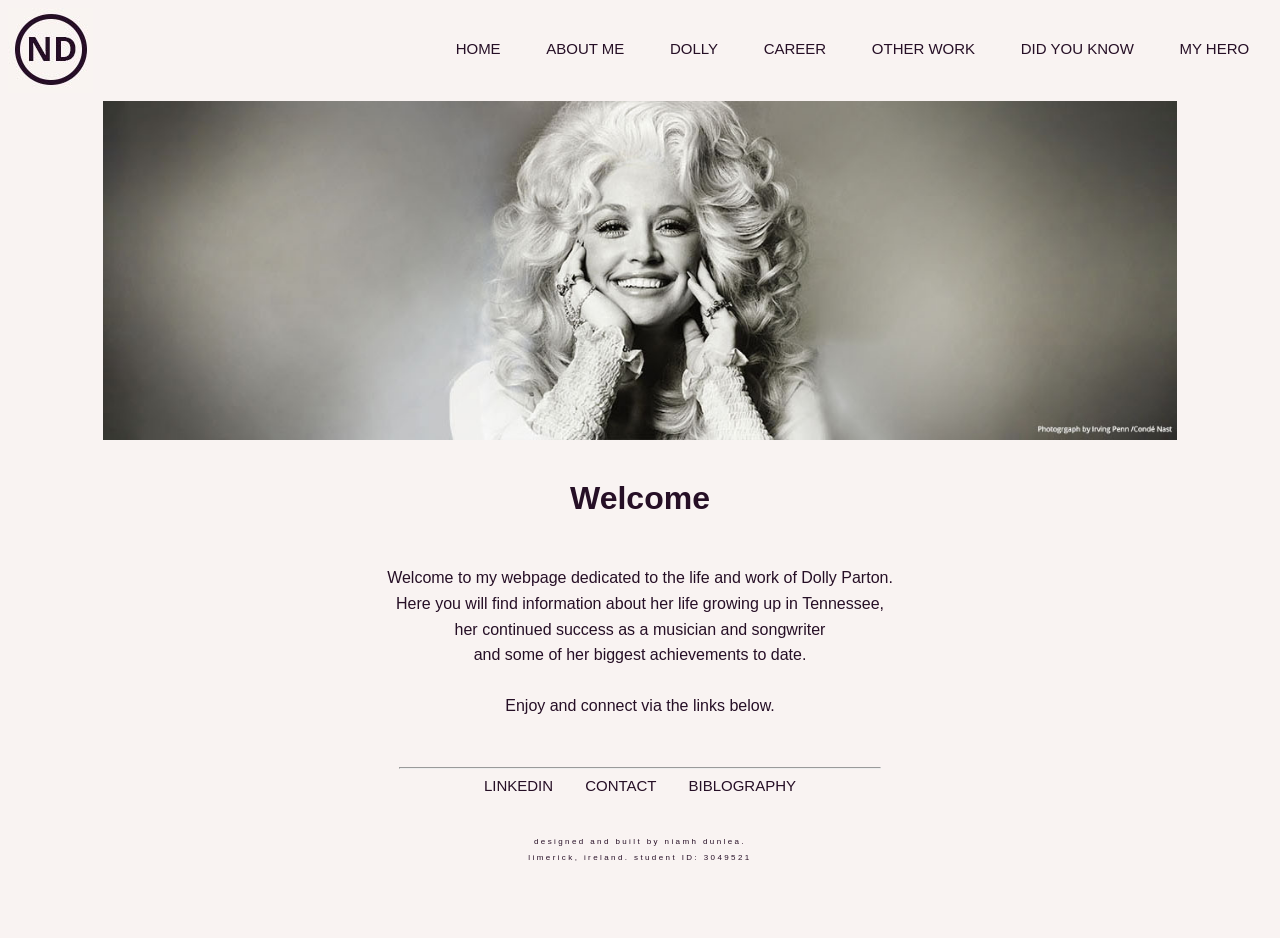
<file: index.html>
<!DOCTYPE html>
<html lang="en">

<head>
	<meta charset="utf-8" />
	<title> Home | Niamh Dunlea </title>
	<meta name="viewport" content="initial-scale=1.0, width=device-width" />
	<link rel="stylesheet" href="DollyParton.css" /> <!-- linking my CSS file used for styling -->
</head>

<body>
	<!-- This is my navigation which will be the same for all pages -->

	<div class="nav-container">
		<div class="nav-item1"> <img id="Logo" src="Images/Logo.jpg" alt="Logo" /> </div>
		<div class="nav-item2"> <a href="index.html"> Home </a> </div>
		<div class="nav-item3"> <a href="DollyPartonAboutMe.html"> About Me </a> </div>
		<div class="nav-item4"> <a href="DollyPartonDolly.html"> Dolly </a> </div>
		<div class="nav-item5"> <a href="DollyPartonCareer.html"> Career </a> </div>
		<div class="nav-item6"> <a href="DollyPartonOtherWork.html"> Other Work </a> </div>
		<div class="nav-item7"> <a href="DollyPartonDidYouKnow.html"> Did You Know </a> </div>
		<div class="nav-item8"> <a href="DollyPartonMyHero.html"> My Hero </a> </div>

	</div>

	<img class="Banner" src="Images/DollyBanner.jpg" alt="DollyPartonB&WImage" />


	<div class="welcome">
		<div class="welcome-item">
			<h1> Welcome </h1>
			<p> Welcome to my webpage dedicated to the life and work of Dolly Parton.
				<br />
				Here you will find information about her life growing up in Tennessee,
				<br />
				her continued success as a musician and songwriter
				<br /> and some of her biggest achievements to date.
				<br />
				<br /> Enjoy and connect via the links below.
			</p>
		</div>


	</div>

	<!-- This is my footer which will be the same for all pages -->
	<hr>

	<footer>
		<div class="Footer"> <!-- This is my footer which will be the same for all pages -->
			<div class="footer-item"> <a href="https://www.linkedin.com/in/niamhmariedunlea/">linkedIn </a> </div> <!-- opens in new tab -->
			<div class="footer-item"> <a href="mailto:niamhdunlea@yahoo.com"> contact </a> </div>
			<div class="footer-item"> <a href="DollyPartonBiblography.html"> biblography </a> </div>
		</div>



	</footer>

	<p id="footerp"> designed and built by niamh dunlea.
		<br /> limerick, ireland. student ID: 3049521
	</p>



</body>

</html>
</file>
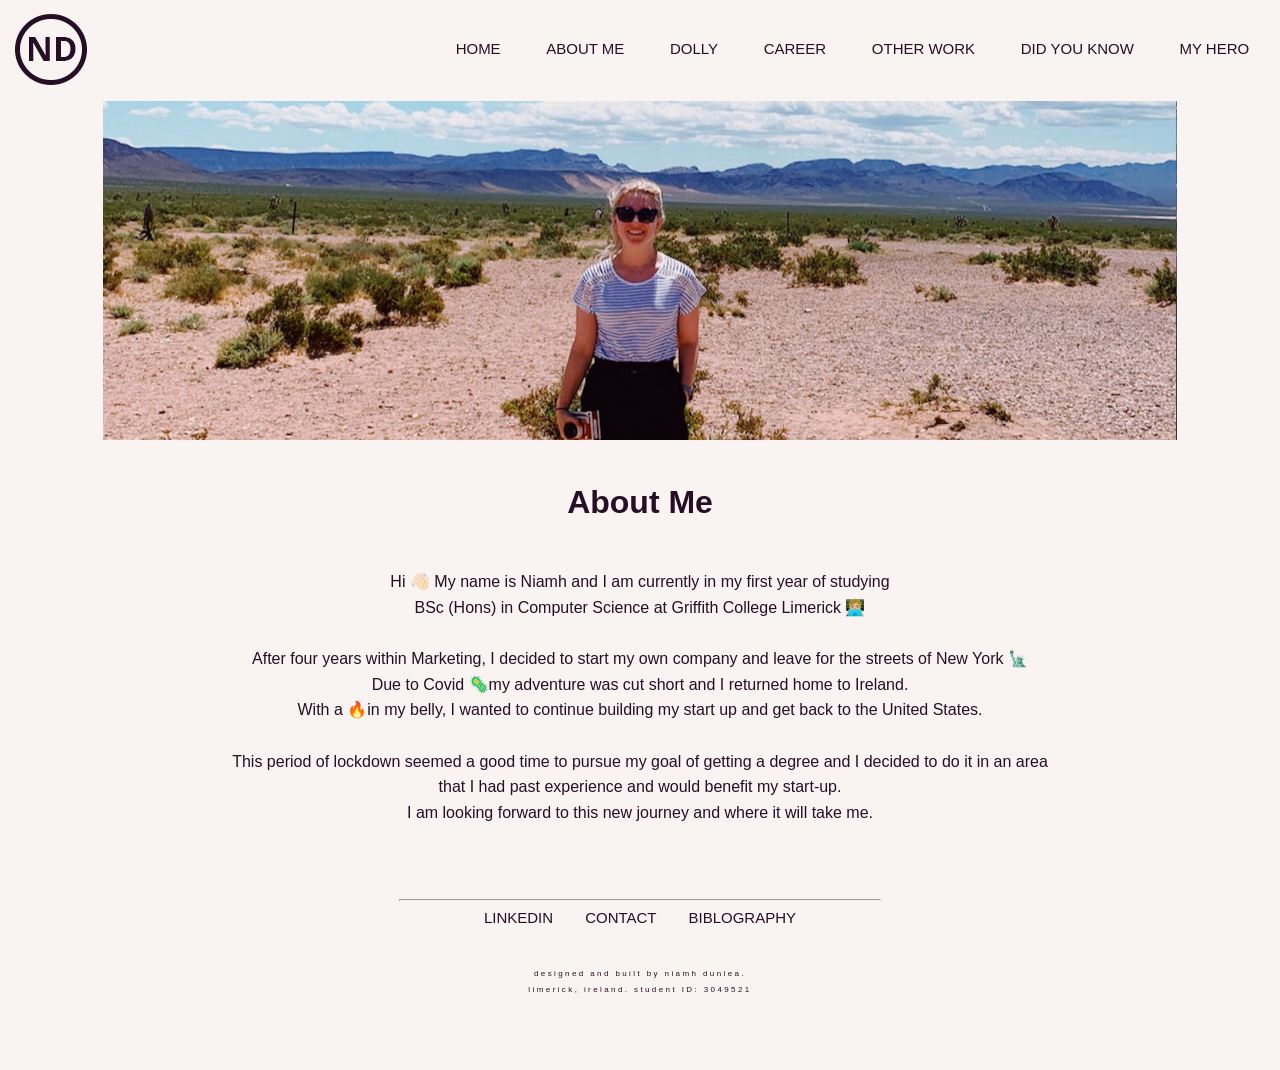
<file: DollyPartonAboutMe.html>
<!DOCTYPE html>
<html lang="en">

<head>
	<meta charset="utf-8" />
	<title> About Me | Niamh Dunlea </title>
	<meta name="viewport" content="initial-scale=1.0, width=device-width" />
	<link rel="stylesheet" href="DollyParton.css" /> <!-- linking my CSS file used for styling -->
</head>

<body>
	<!-- This is my navigation which will be the same for all pages -->
	<div class="nav-container">
		<div class="nav-item1"> <img id="Logo" src="Images/Logo.jpg" alt="Logo" /> </div>
		<div class="nav-item2"> <a href="index.html"> Home </a> </div>
		<div class="nav-item3"> <a href="DollyPartonAboutMe.html"> About Me </a> </div>
		<div class="nav-item4"> <a href="DollyPartonDolly.html"> Dolly </a> </div>
		<div class="nav-item5"> <a href="DollyPartonCareer.html"> Career </a> </div>
		<div class="nav-item6"> <a href="DollyPartonOtherWork.html"> Other Work </a> </div>
		<div class="nav-item7"> <a href="DollyPartonDidYouKnow.html"> Did You Know </a> </div>
		<div class="nav-item8"> <a href="DollyPartonMyHero.html"> My Hero </a> </div>

	</div>

	<div class="Banner"> 
		<img id="Banner" src="Images/Me.jpg" alt="NiamhDunleaNavadaDesertImage" />
	</div>


	<section>
		<div class="welcome">

			<div class="welcome-item">
				<h1> About Me </h1>
				<p> Hi 👋🏻 My name is Niamh and I am currently in my first year of studying
					<br /> BSc (Hons) in Computer Science at Griffith College Limerick 👩🏼‍💻
					<br />
					<br />
					After four years within Marketing, I decided to start my own company and leave for the streets of New York 🗽
					<br />
					Due to Covid 🦠my adventure was cut short and I returned home to Ireland.
					<br /> With a 🔥in my belly, I wanted to continue building my start up and get back to the United States.
					<br />
					<br />
					This period of lockdown seemed a good time to pursue my goal of getting a degree and I decided to do it in an area
					<br /> that I had past experience and would benefit my start-up.
					<br />
					I am looking forward to this new journey and where it will take me.
					<br />
					<br />
				</p>
			</div>

		</div>
	</section>
	<!-- This is my footer which will be the same for all pages -->
	<hr>



	<footer>
		<div class="Footer">
			<div class="footer-item"> <a href="https://www.linkedin.com/in/niamhmariedunlea/">linkedIn </a> </div> 	<!-- opens in new tab -->
			<div class="footer-item"> <a href="mailto:niamhdunlea@yahoo.com"> contact </a> </div>
			<div class="footer-item"> <a href="DollyPartonBiblography.html"> biblography </a> </div>
		</div>

	</footer>
	<p id="footerp"> designed and built by niamh dunlea.
		<br /> limerick, ireland. student ID: 3049521
	</p>


</body>

</html>
</file>
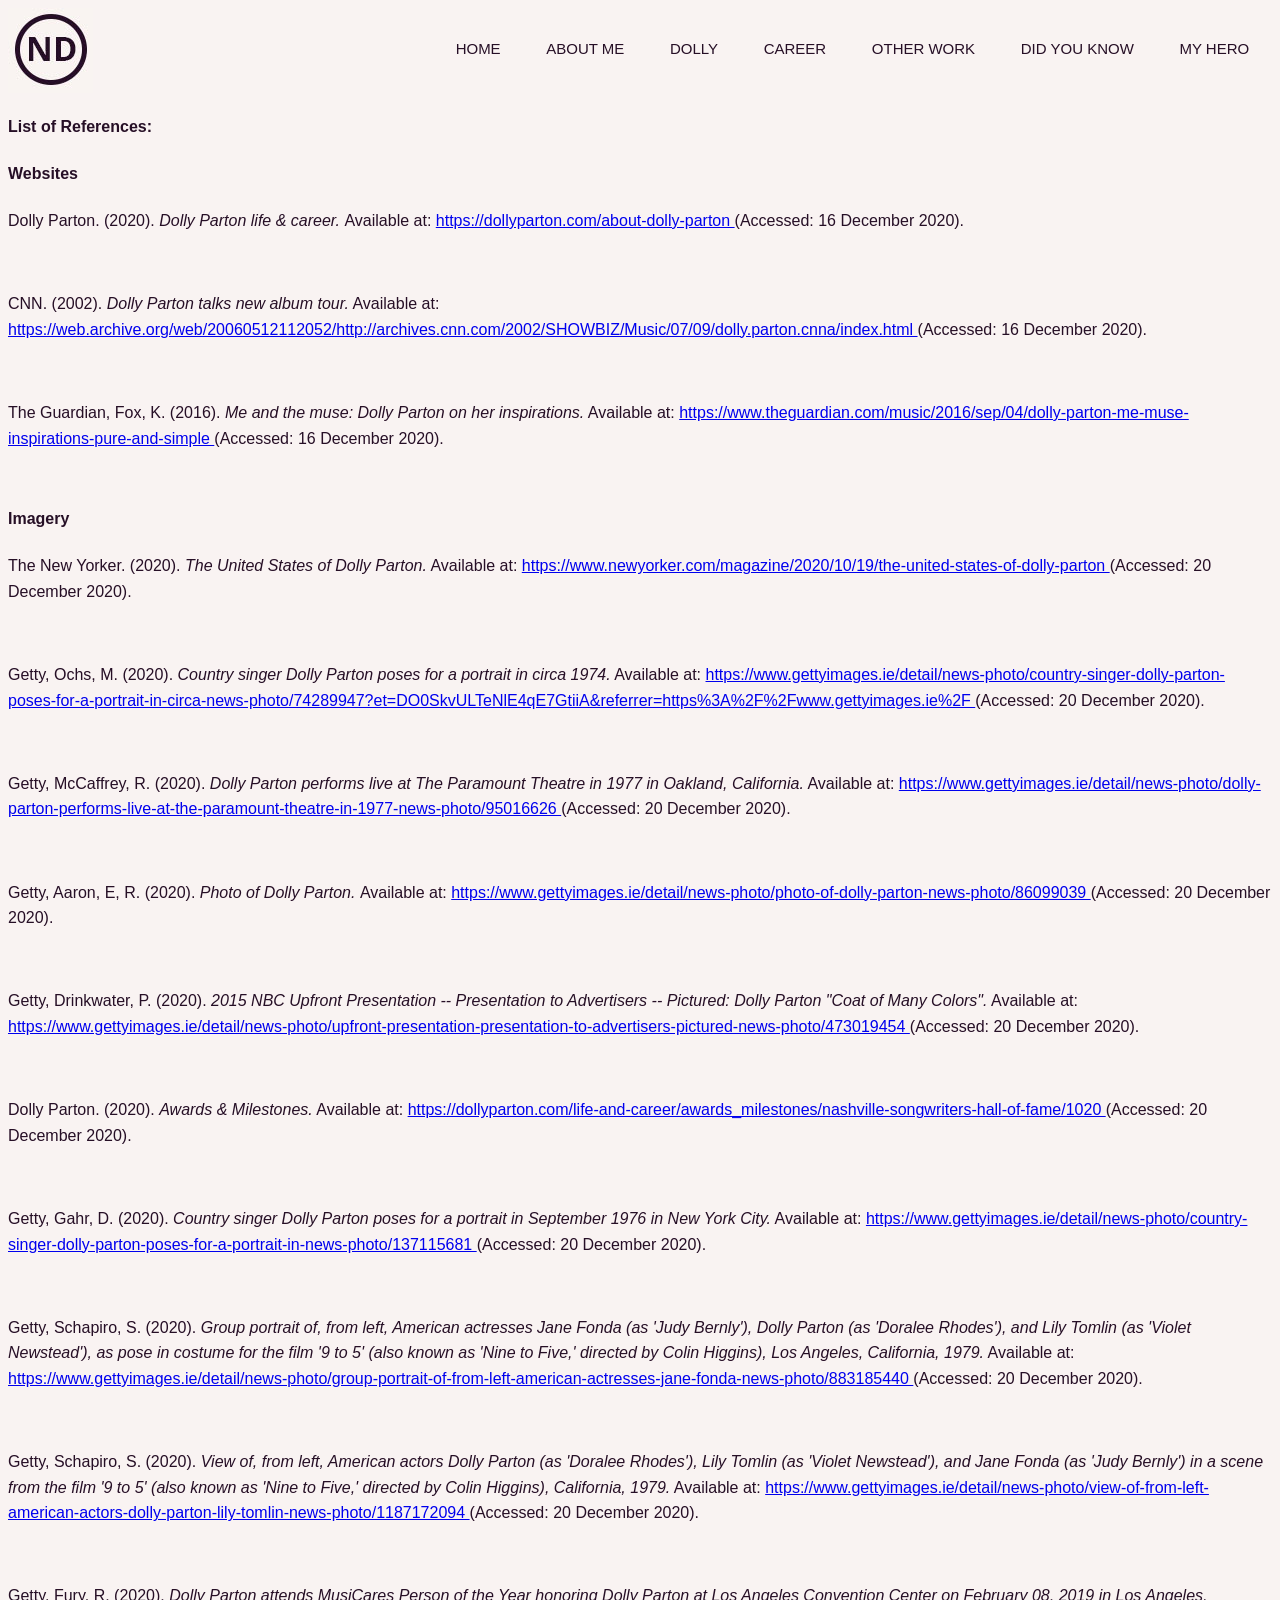
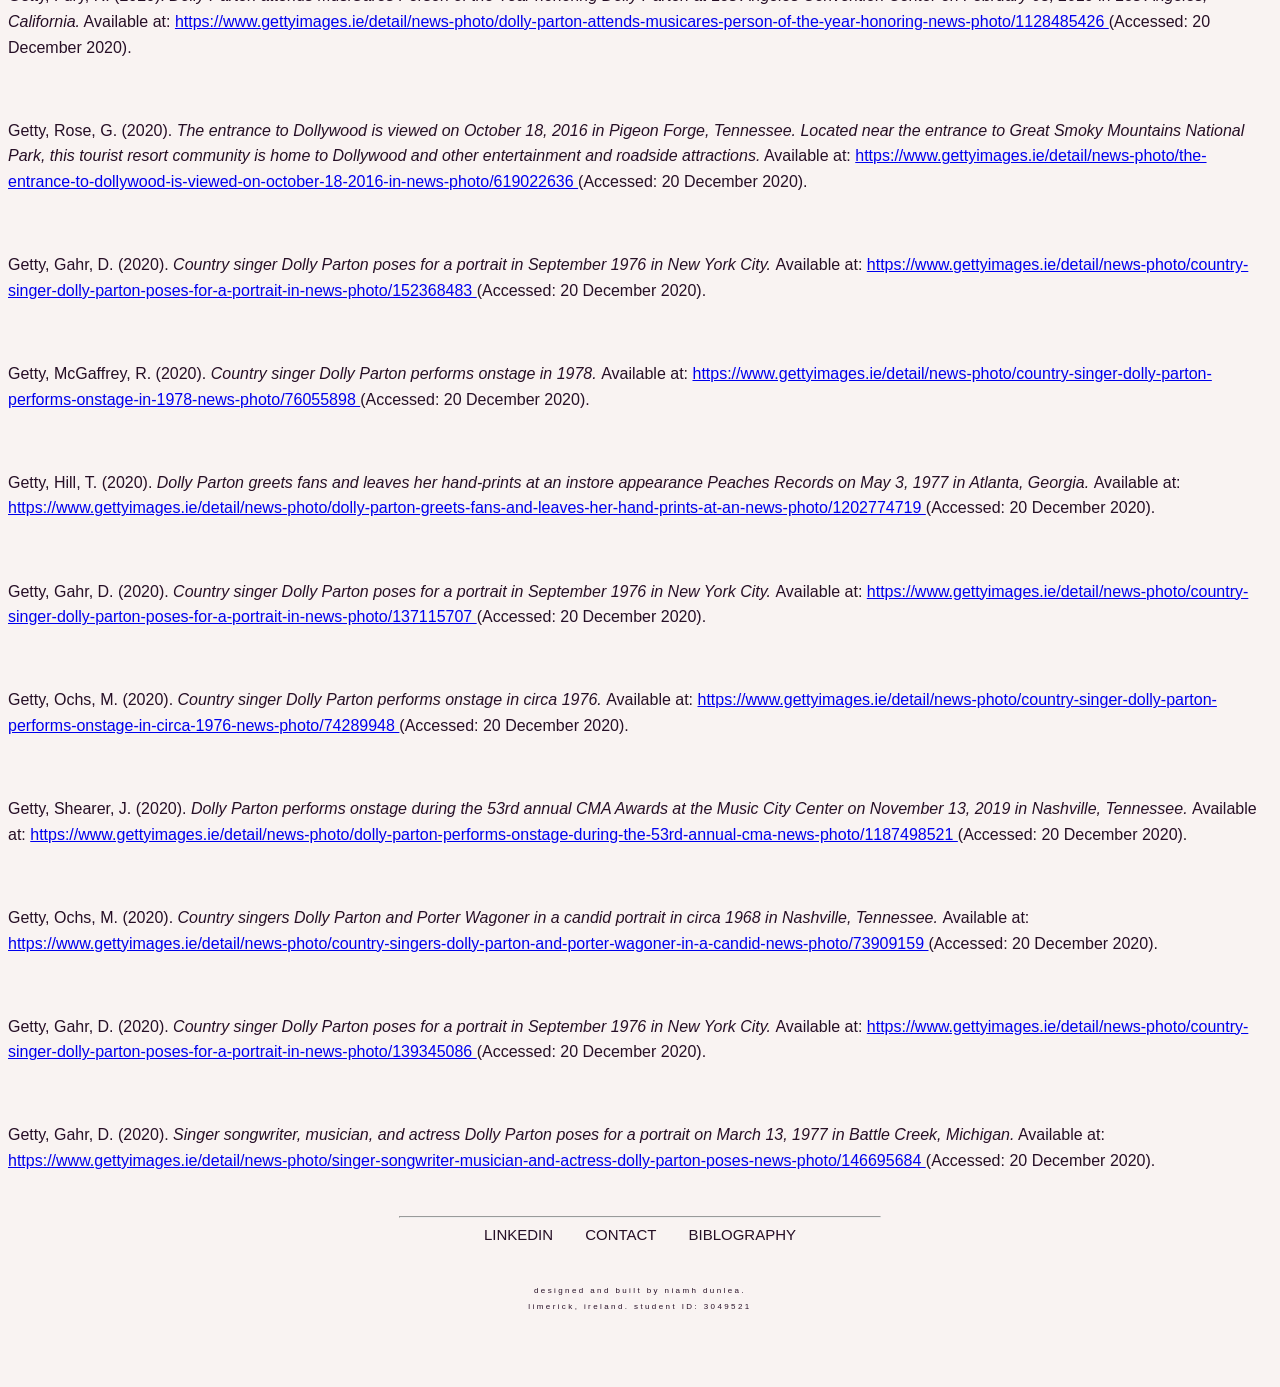
<file: DollyPartonBiblography.html>
<!DOCTYPE html>
<html lang="en">

<head>
	<meta charset="utf-8" />
	<title> Biblography | Niamh Dunlea </title>
	<meta name="viewport" content="initial-scale=1.0, width=device-width" />
	<link rel="stylesheet" href="DollyParton.css" />
</head>

<body>


	<div class="nav-container">
		<!-- This is my navigation which will be the same for all pages -->
		<div class="nav-item1"> <img id="Logo" src="Images/Logo.jpg" alt="Logo" /> </div>
		<div class="nav-item2"> <a href="index.html"> Home </a> </div>
		<div class="nav-item3"> <a href="DollyPartonAboutMe.html"> About Me </a> </div>
		<div class="nav-item4"> <a href="DollyPartonDolly.html"> Dolly </a> </div>
		<div class="nav-item5"> <a href="DollyPartonCareer.html"> Career </a> </div>
		<div class="nav-item6"> <a href="DollyPartonOtherWork.html"> Other Work </a> </div>
		<div class="nav-item7"> <a href="DollyPartonDidYouKnow.html"> Did You Know </a> </div>
		<div class="nav-item8"> <a href="DollyPartonMyHero.html"> My Hero </a> </div>

	</div>

	<h2 class="References"> List of References: </h2>


	<div class="websites">
		<h4> Websites </h4>

		<p> Dolly Parton. (2020). <em> Dolly Parton life & career. </em> Available at: <a href="https://dollyparton.com/about-dolly-parton" target="_blank"> https://dollyparton.com/about-dolly-parton </a> (Accessed:
			16 December 2020).
		</p>

		<br />

		<p> CNN. (2002). <em> Dolly Parton talks new album tour.</em> Available at: <a href="https://web.archive.org/web/20060512112052/http://archives.cnn.com/2002/SHOWBIZ/Music/07/09/dolly.parton.cnna/index.html " target="_blank">
				https://web.archive.org/web/20060512112052/http://archives.cnn.com/2002/SHOWBIZ/Music/07/09/dolly.parton.cnna/index.html </a> (Accessed:
			16 December 2020).
		</p>

		<br />

		<p> The Guardian, Fox, K. (2016). <em> Me and the muse: Dolly Parton on her inspirations.</em> Available at: <a href="https://www.theguardian.com/music/2016/sep/04/dolly-parton-me-muse-inspirations-pure-and-simple " target="_blank">
				https://www.theguardian.com/music/2016/sep/04/dolly-parton-me-muse-inspirations-pure-and-simple </a> (Accessed:
			16 December 2020).
		</p>




	</div>

	<br />

	<div class="Imagery">
		<h4> Imagery </h4>
		<p> The New Yorker. (2020). <em> The United States of Dolly Parton.</em> Available at: <a href="https://www.newyorker.com/magazine/2020/10/19/the-united-states-of-dolly-parton " target="_blank">
				https://www.newyorker.com/magazine/2020/10/19/the-united-states-of-dolly-parton </a> (Accessed: 20 December 2020).
		</p>

		<br />
		<p> Getty, Ochs, M. (2020). <em> Country singer Dolly Parton poses for a portrait in circa 1974.</em> Available at: <a
				href="https://www.gettyimages.ie/detail/news-photo/country-singer-dolly-parton-poses-for-a-portrait-in-circa-news-photo/74289947?et=DO0SkvULTeNlE4qE7GtiiA&referrer=https%3A%2F%2Fwww.gettyimages.ie%2F  " target="_blank">
				https://www.gettyimages.ie/detail/news-photo/country-singer-dolly-parton-poses-for-a-portrait-in-circa-news-photo/74289947?et=DO0SkvULTeNlE4qE7GtiiA&referrer=https%3A%2F%2Fwww.gettyimages.ie%2F </a> (Accessed: 20 December 2020).
		</p>

		<br />

		<p> Getty, McCaffrey, R. (2020). <em> Dolly Parton performs live at The Paramount Theatre in 1977 in Oakland, California.</em> Available at: <a
				href="https://www.gettyimages.ie/detail/news-photo/dolly-parton-performs-live-at-the-paramount-theatre-in-1977-news-photo/95016626   " target="_blank">
				https://www.gettyimages.ie/detail/news-photo/dolly-parton-performs-live-at-the-paramount-theatre-in-1977-news-photo/95016626 </a> (Accessed: 20 December 2020).

		</p>
		<br />
		<p> Getty, Aaron, E, R. (2020). <em> Photo of Dolly Parton. </em> Available at: <a href="https://www.gettyimages.ie/detail/news-photo/photo-of-dolly-parton-news-photo/86099039 " target="_blank">
				https://www.gettyimages.ie/detail/news-photo/photo-of-dolly-parton-news-photo/86099039 </a> (Accessed: 20 December 2020).
		</p>
		<br />
		<p> Getty, Drinkwater, P. (2020). <em> 2015 NBC Upfront Presentation -- Presentation to Advertisers -- Pictured: Dolly Parton "Coat of Many Colors".</em> Available at: <a
				href="https://www.gettyimages.ie/detail/news-photo/upfront-presentation-presentation-to-advertisers-pictured-news-photo/473019454 " target="_blank">
				https://www.gettyimages.ie/detail/news-photo/upfront-presentation-presentation-to-advertisers-pictured-news-photo/473019454 </a> (Accessed: 20 December 2020).
		</p>
		<br />
		<p> Dolly Parton. (2020). <em> Awards & Milestones.</em> Available at: <a href="https://dollyparton.com/life-and-career/awards_milestones/nashville-songwriters-hall-of-fame/1020   " target="_blank">
				https://dollyparton.com/life-and-career/awards_milestones/nashville-songwriters-hall-of-fame/1020 </a> (Accessed: 20 December 2020).
		</p>
		<br />
		<p> Getty, Gahr, D. (2020). <em> Country singer Dolly Parton poses for a portrait in September 1976 in New York City.</em> Available at: <a
				href="https://www.gettyimages.ie/detail/news-photo/country-singer-dolly-parton-poses-for-a-portrait-in-news-photo/137115681" target="_blank">
				https://www.gettyimages.ie/detail/news-photo/country-singer-dolly-parton-poses-for-a-portrait-in-news-photo/137115681 </a> (Accessed: 20 December 2020).
		</p>
		<br />
		<p> Getty, Schapiro, S. (2020). <em> Group portrait of, from left, American actresses Jane Fonda (as 'Judy Bernly'), Dolly Parton (as 'Doralee Rhodes'), and Lily Tomlin (as 'Violet Newstead'), as pose in costume for the film '9 to 5' (also known
				as 'Nine to Five,' directed by Colin Higgins), Los Angeles, California, 1979.</em> Available at: <a href="https://www.gettyimages.ie/detail/news-photo/group-portrait-of-from-left-american-actresses-jane-fonda-news-photo/883185440" target="
				_blank"> https://www.gettyimages.ie/detail/news-photo/group-portrait-of-from-left-american-actresses-jane-fonda-news-photo/883185440 </a> (Accessed: 20 December 2020).
		</p>

		<br />

		<p> Getty, Schapiro, S. (2020). <em> View of, from left, American actors Dolly Parton (as 'Doralee Rhodes'), Lily Tomlin (as 'Violet Newstead'), and Jane Fonda (as 'Judy Bernly') in a scene from the film '9 to 5' (also known as 'Nine to Five,'
				directed by Colin Higgins), California, 1979.</em> Available at: <a href="https://www.gettyimages.ie/detail/news-photo/view-of-from-left-american-actors-dolly-parton-lily-tomlin-news-photo/1187172094" target=" _blank">
				https://www.gettyimages.ie/detail/news-photo/view-of-from-left-american-actors-dolly-parton-lily-tomlin-news-photo/1187172094 </a> (Accessed: 20 December 2020).
		</p>

		<br />

		<p> Getty, Fury, R. (2020). <em> Dolly Parton attends MusiCares Person of the Year honoring Dolly Parton at Los Angeles Convention Center on February 08, 2019 in Los Angeles, California.</em> Available at: <a
				href="https://www.gettyimages.ie/detail/news-photo/dolly-parton-attends-musicares-person-of-the-year-honoring-news-photo/1128485426" target=" _blank">
				https://www.gettyimages.ie/detail/news-photo/dolly-parton-attends-musicares-person-of-the-year-honoring-news-photo/1128485426 </a> (Accessed: 20 December 2020).
		</p>
		<br />
		<p> Getty, Rose, G. (2020). <em> The entrance to Dollywood is viewed on October 18, 2016 in Pigeon Forge, Tennessee. Located near the entrance to Great Smoky Mountains National Park, this tourist resort community is home to Dollywood and other
				entertainment and roadside attractions.</em> Available at: <a href="https://www.gettyimages.ie/detail/news-photo/the-entrance-to-dollywood-is-viewed-on-october-18-2016-in-news-photo/619022636 " target=" _blank">
				https://www.gettyimages.ie/detail/news-photo/the-entrance-to-dollywood-is-viewed-on-october-18-2016-in-news-photo/619022636 </a> (Accessed: 20 December 2020).
		</p>

		<br />

		<p> Getty, Gahr, D. (2020). <em> Country singer Dolly Parton poses for a portrait in September 1976 in New York City. </em> Available at: <a
				href="https://www.gettyimages.ie/detail/news-photo/country-singer-dolly-parton-poses-for-a-portrait-in-news-photo/152368483 " target=" _blank">
				https://www.gettyimages.ie/detail/news-photo/country-singer-dolly-parton-poses-for-a-portrait-in-news-photo/152368483 </a> (Accessed: 20 December 2020).
		</p>
		<br />
		<p> Getty, McGaffrey, R. (2020). <em> Country singer Dolly Parton performs onstage in 1978. </em> Available at: <a href="https://www.gettyimages.ie/detail/news-photo/country-singer-dolly-parton-performs-onstage-in-1978-news-photo/76055898 "
				target=" _blank">
				https://www.gettyimages.ie/detail/news-photo/country-singer-dolly-parton-performs-onstage-in-1978-news-photo/76055898 </a> (Accessed: 20 December 2020).
		</p>
		<br />

		<p> Getty, Hill, T. (2020). <em> Dolly Parton greets fans and leaves her hand-prints at an instore appearance Peaches Records on May 3, 1977 in Atlanta, Georgia. </em> Available at: <a
				href="https://www.gettyimages.ie/detail/news-photo/dolly-parton-greets-fans-and-leaves-her-hand-prints-at-an-news-photo/1202774719       " target=" _blank">
				https://www.gettyimages.ie/detail/news-photo/dolly-parton-greets-fans-and-leaves-her-hand-prints-at-an-news-photo/1202774719 </a> (Accessed: 20 December 2020).
		</p>

		<br />

		<p> Getty, Gahr, D. (2020). <em> Country singer Dolly Parton poses for a portrait in September 1976 in New York City. </em> Available at: <a
				href="https://www.gettyimages.ie/detail/news-photo/country-singer-dolly-parton-poses-for-a-portrait-in-news-photo/137115707   " target=" _blank">
				https://www.gettyimages.ie/detail/news-photo/country-singer-dolly-parton-poses-for-a-portrait-in-news-photo/137115707 </a> (Accessed: 20 December 2020).
		</p>

		<br />

		<p> Getty, Ochs, M. (2020). <em> Country singer Dolly Parton performs onstage in circa 1976. </em> Available at: <a
				href="https://www.gettyimages.ie/detail/news-photo/country-singer-dolly-parton-performs-onstage-in-circa-1976-news-photo/74289948  " target=" _blank">
				https://www.gettyimages.ie/detail/news-photo/country-singer-dolly-parton-performs-onstage-in-circa-1976-news-photo/74289948 </a> (Accessed: 20 December 2020).
		</p>
		<br />
		<p> Getty, Shearer, J. (2020). <em> Dolly Parton performs onstage during the 53rd annual CMA Awards at the Music City Center on November 13, 2019 in Nashville, Tennessee. </em> Available at: <a
				href=" https://www.gettyimages.ie/detail/news-photo/dolly-parton-performs-onstage-during-the-53rd-annual-cma-news-photo/1187498521    " target=" _blank">
				https://www.gettyimages.ie/detail/news-photo/dolly-parton-performs-onstage-during-the-53rd-annual-cma-news-photo/1187498521 </a> (Accessed: 20 December 2020).
		</p>

		<br />

		<p> Getty, Ochs, M. (2020). <em> Country singers Dolly Parton and Porter Wagoner in a candid portrait in circa 1968 in Nashville, Tennessee. </em> Available at: <a
				href="https://www.gettyimages.ie/detail/news-photo/country-singers-dolly-parton-and-porter-wagoner-in-a-candid-news-photo/73909159 " target=" _blank">
				https://www.gettyimages.ie/detail/news-photo/country-singers-dolly-parton-and-porter-wagoner-in-a-candid-news-photo/73909159 </a> (Accessed: 20 December 2020).
		</p>

		<br />

		<p> Getty, Gahr, D. (2020). <em> Country singer Dolly Parton poses for a portrait in September 1976 in New York City. </em> Available at: <a
				href="https://www.gettyimages.ie/detail/news-photo/country-singer-dolly-parton-poses-for-a-portrait-in-news-photo/139345086" target=" _blank">
				https://www.gettyimages.ie/detail/news-photo/country-singer-dolly-parton-poses-for-a-portrait-in-news-photo/139345086 </a> (Accessed: 20 December 2020).
		</p>

		<br />

		<p> Getty, Gahr, D. (2020). <em> Singer songwriter, musician, and actress Dolly Parton poses for a portrait on March 13, 1977 in Battle Creek, Michigan.</em> Available at: <a
				href="https://www.gettyimages.ie/detail/news-photo/singer-songwriter-musician-and-actress-dolly-parton-poses-news-photo/146695684 " target="_blank">
				https://www.gettyimages.ie/detail/news-photo/singer-songwriter-musician-and-actress-dolly-parton-poses-news-photo/146695684 </a> (Accessed: 20 December 2020).
		</p>




	</div>

	<br />





	<hr>

	<footer>
		<div class="Footer">
			<!-- This is my footer which will be the same for all pages -->
			<div class="footer-item"> <a href="https://www.linkedin.com/in/niamhmariedunlea/">linkedIn </a> </div>
			<div class="footer-item"> <a href="mailto:niamhdunlea@yahoo.com"> contact </a> </div>
			<div class="footer-item"> <a href="DollyPartonBiblography.html"> biblography </a> </div>
		</div>



	</footer>

	<p id="footerp"> designed and built by niamh dunlea.
		<br /> limerick, ireland. student ID: 3049521
	</p>



</body>

</html>
</file>
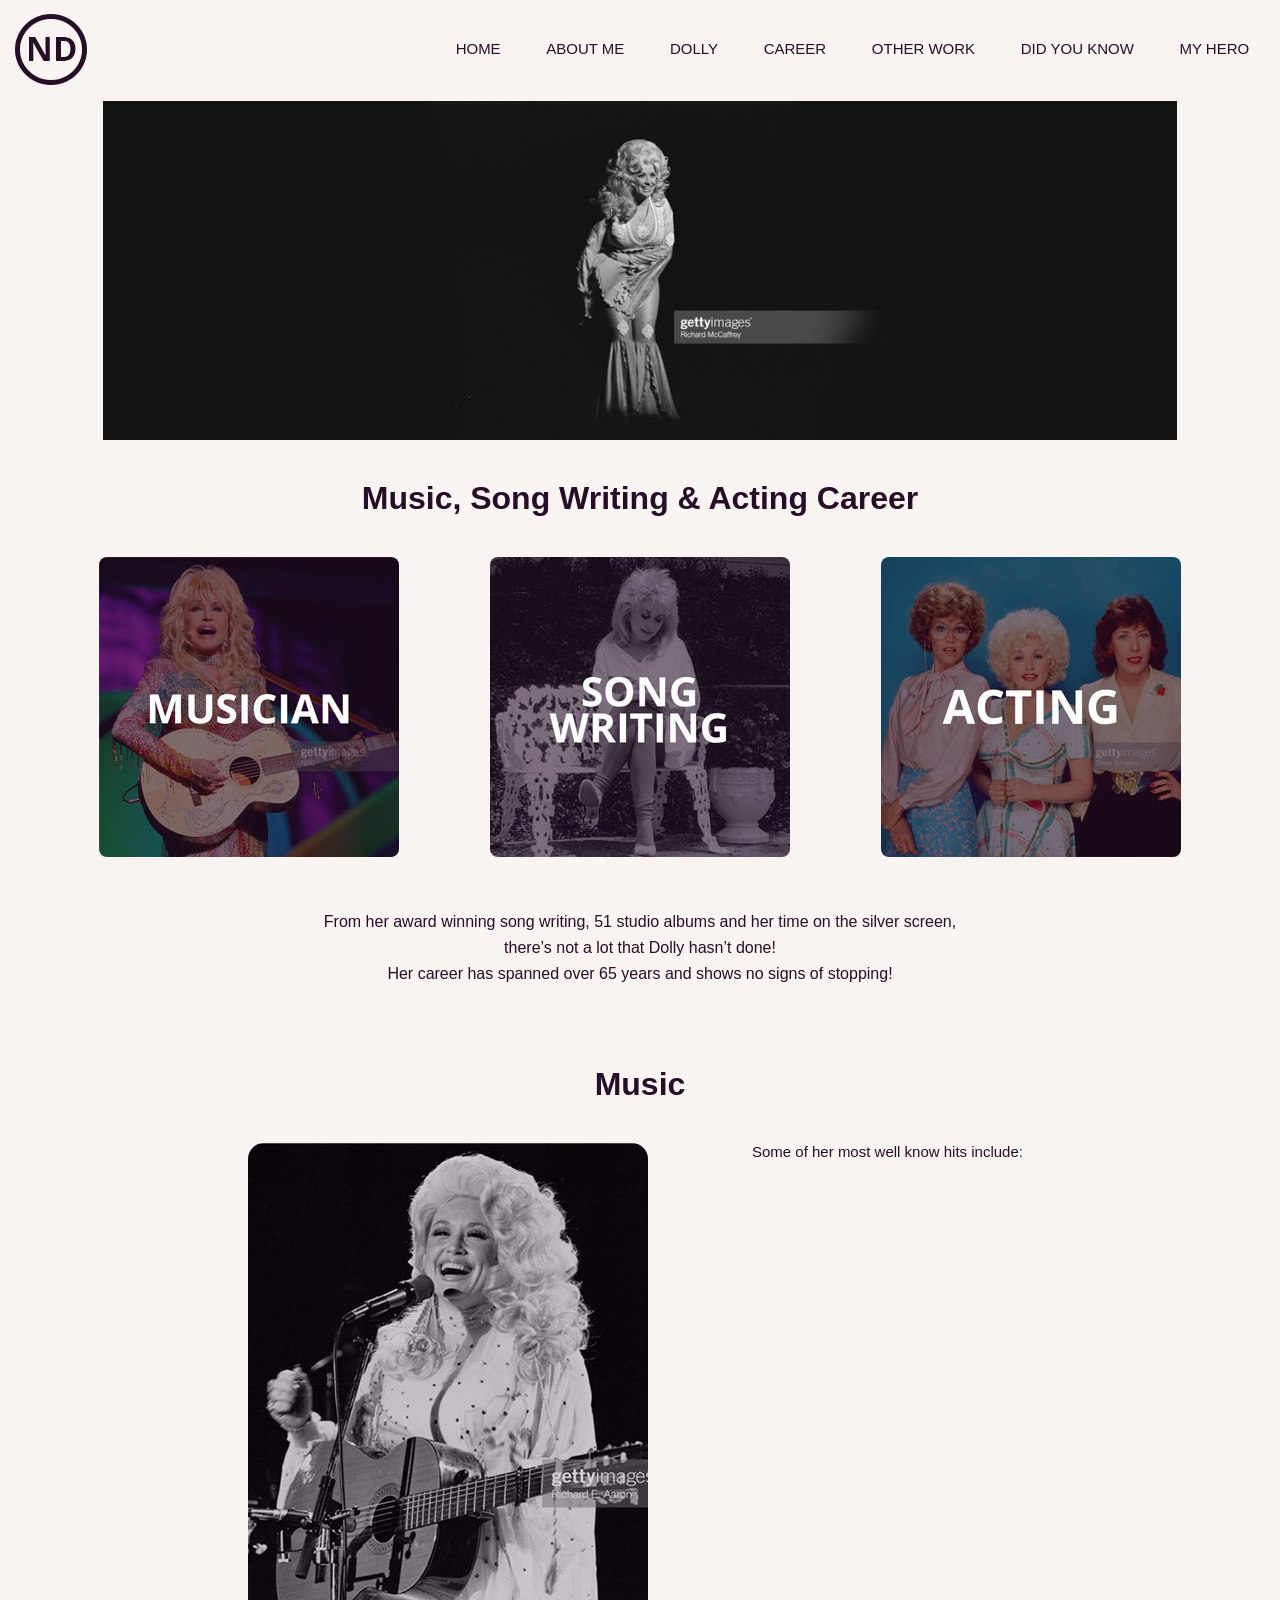
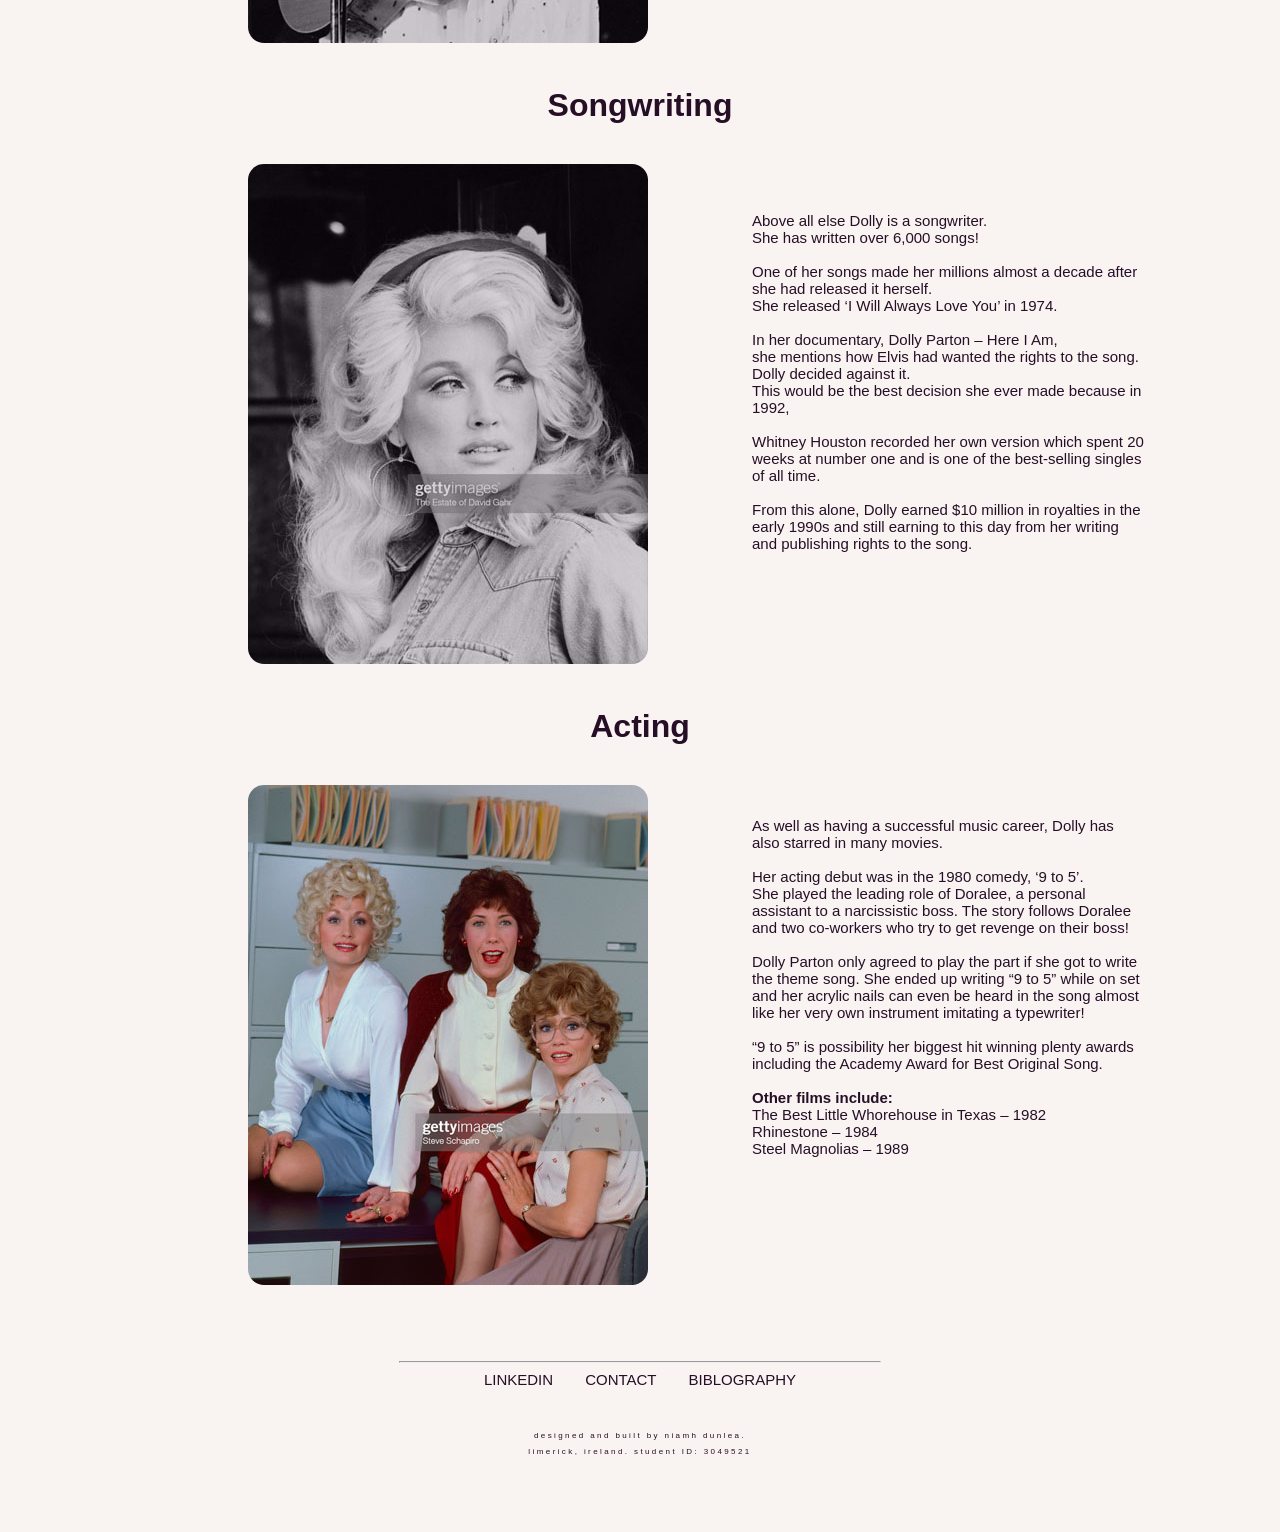
<file: DollyPartonCareer.html>
<!DOCTYPE html>
<html lang="en">

<head>
	<meta charset="utf-8" />
	<title> Career | Niamh Dunlea </title>
	<meta name="viewport" content="initial-scale=1.0, width=device-width" />
	<link rel="stylesheet" href="DollyParton.css" /> <!-- linking my CSS file used for styling -->
</head>

<body>
	<!-- This is my navigation which will be the same for all pages -->
	<div class="nav-container">
		<div class="nav-item1"> <img id="Logo" src="Images/Logo.jpg" alt="Logo" /> </div>
		<div class="nav-item2"> <a href="index.html"> Home </a> </div>
		<div class="nav-item3"> <a href="DollyPartonAboutMe.html"> About Me </a> </div>
		<div class="nav-item4"> <a href="DollyPartonDolly.html"> Dolly </a> </div>
		<div class="nav-item5"> <a href="DollyPartonCareer.html"> Career </a> </div>
		<div class="nav-item6"> <a href="DollyPartonOtherWork.html"> Other Work </a> </div>
		<div class="nav-item7"> <a href="DollyPartonDidYouKnow.html"> Did You Know </a> </div>
		<div class="nav-item8"> <a href="DollyPartonMyHero.html"> My Hero </a> </div>
	</div>

	<img class="Banner" src="Images/CareerBanner.jpg" alt="DollyOnStageImage" />

	<section>

		<h1> Music, Song Writing & Acting Career </h1>

		<div class="career-container">
			<div class="career-item"> <a href="#Music"> <img src="Images/musician.jpg" alt="DollyWithGuitar" class="CareerNavImages" /> </a> </div>
			<div class="career-item"> <a href="#Songwriting"> <img src="Images/songwriting.jpg" alt="DollyOnBenchWriting" class="CareerNavImages" /> </a> </div>
			<div class="career-item"> <a href="#Acting"> <img src="Images/acting.jpg" alt="DollyWithCoStars9to5" class="CareerNavImages" /> </a> </div>

		</div>

		<p id="careerp"> From her award winning song writing, 51 studio albums and her time on the silver screen,
			<br /> there’s not a lot that Dolly hasn’t done!

			<br /> Her career has spanned over 65 years and shows no signs of stopping!
		</p>

	</section>

	<h1 id="Music"> Music </h1>

	<div class="music-container">
		<div class="music-item">
			<img src="Images/MusicImage.jpg" alt="DollySinging" class="MusicBorder" />
		</div>

		<div class="music-item">
			<p> Some of her most well know hits include: </p>

			<iframe src="https://open.spotify.com/embed/track/4w3tQBXhn5345eUXDGBWZG" width="300" height="80" frameborder="0" allowtransparency="true" allow="encrypted-media"> </iframe>



			<iframe src="https://open.spotify.com/embed/track/5fdhThPDe6jQQDqCyWrdAn" width="300" height="80" frameborder="0" allowtransparency="true" allow="encrypted-media"></iframe>



			<iframe src="https://open.spotify.com/embed/track/6nRvgo4ySezQKD1D7NIqAu" width="300" height="80" frameborder="0" allowtransparency="true" allow="encrypted-media"></iframe>


			<iframe src="https://open.spotify.com/embed/track/1l2Xmg54EUr3TDzNIaCr1z" width="300" height="80" frameborder="0" allowtransparency="true" allow="encrypted-media"></iframe>



			<iframe src="https://open.spotify.com/embed/track/3K68JyPFh5fV8bdWesIqdb" width="300" height="80" frameborder="0" allowtransparency="true" allow="encrypted-media"></iframe>


		</div>

	</div>


	<section>
		<h1 id="Songwriting"> Songwriting </h1>
		<div class="songwriting-container">
			<div class="songwriting-item">
				<img src="Images/SongwritingImage.jpg" alt="DollyProfile" class="SongwritingBorder" />
			</div>

			<div class="songwriting-item">
				<p> Above all else Dolly is a songwriter.
					<br /> She has written over 6,000 songs!
					<br />
					<br /> One of her songs made her millions almost a decade after she had released it herself.
					<br /> She released ‘I Will Always Love You’ in 1974.
					<br />
					<br /> In her documentary, Dolly Parton – Here I Am,
					<br /> she mentions how Elvis had wanted the rights to the song.
					Dolly decided against it.
					<br /> This would be the best decision she ever made because in 1992,
					<br />
					<br /> Whitney Houston recorded her own version which spent 20 weeks at number one and is one of the best-selling singles of all time.
					<br />
					<br />
					From this alone, Dolly earned $10 million in royalties in the early 1990s and still earning to this day from her writing and publishing rights to the song.
				</p>
			</div>

		</div>


	</section>




	<section>
		<h1 id="Acting"> Acting </h1>
		<div class="acting-container">
			<div class="acting-item">
				<img src="Images/ActingImage.jpg" alt="DollyWithCoStars9to5" class="ActingBorder" />
			</div>

			<div class="acting-item">
				<p>

					As well as having a successful music career, Dolly has also starred in many movies.
					<br />
					<br /> Her acting debut was in the 1980 comedy, ‘9 to 5’.
					<br />She played the leading role of Doralee,
					a personal assistant to a narcissistic boss. The story follows Doralee and two
					co-workers who try to get revenge on their boss!
					<br />
					<br />
					Dolly Parton only agreed to play the part if she got to write the theme song.
					She ended up writing “9 to 5” while on set and her acrylic nails can even be heard
					in the song almost like her very own instrument imitating a typewriter!

					<br />
					<br />“9 to 5”
					is possibility her biggest hit winning plenty awards including the
					Academy Award for Best Original Song.

					<br />
					<br />
					<strong> Other films include: </strong>

					<br /> The Best Little Whorehouse in Texas – 1982
					<br /> Rhinestone – 1984
					<br /> Steel Magnolias – 1989


				</p>

			</div>
		</div>

	</section>


	<!-- This is my footer which will be the same for all pages -->
	<hr>

	<footer>
		<div class="Footer">
			<div class="footer-item"> <a href="https://www.linkedin.com/in/niamhmariedunlea/">linkedIn </a> </div> <!-- opens in new tab -->
			<div class="footer-item"> <a href="mailto:niamhdunlea@yahoo.com"> contact </a> </div>
			<div class="footer-item"> <a href="DollyPartonBiblography.html"> biblography </a> </div>
</div>

	</footer>
	<p id="footerp"> designed and built by niamh dunlea.
		<br /> limerick, ireland. student ID: 3049521
	</p>



</body>

</html>
</file>
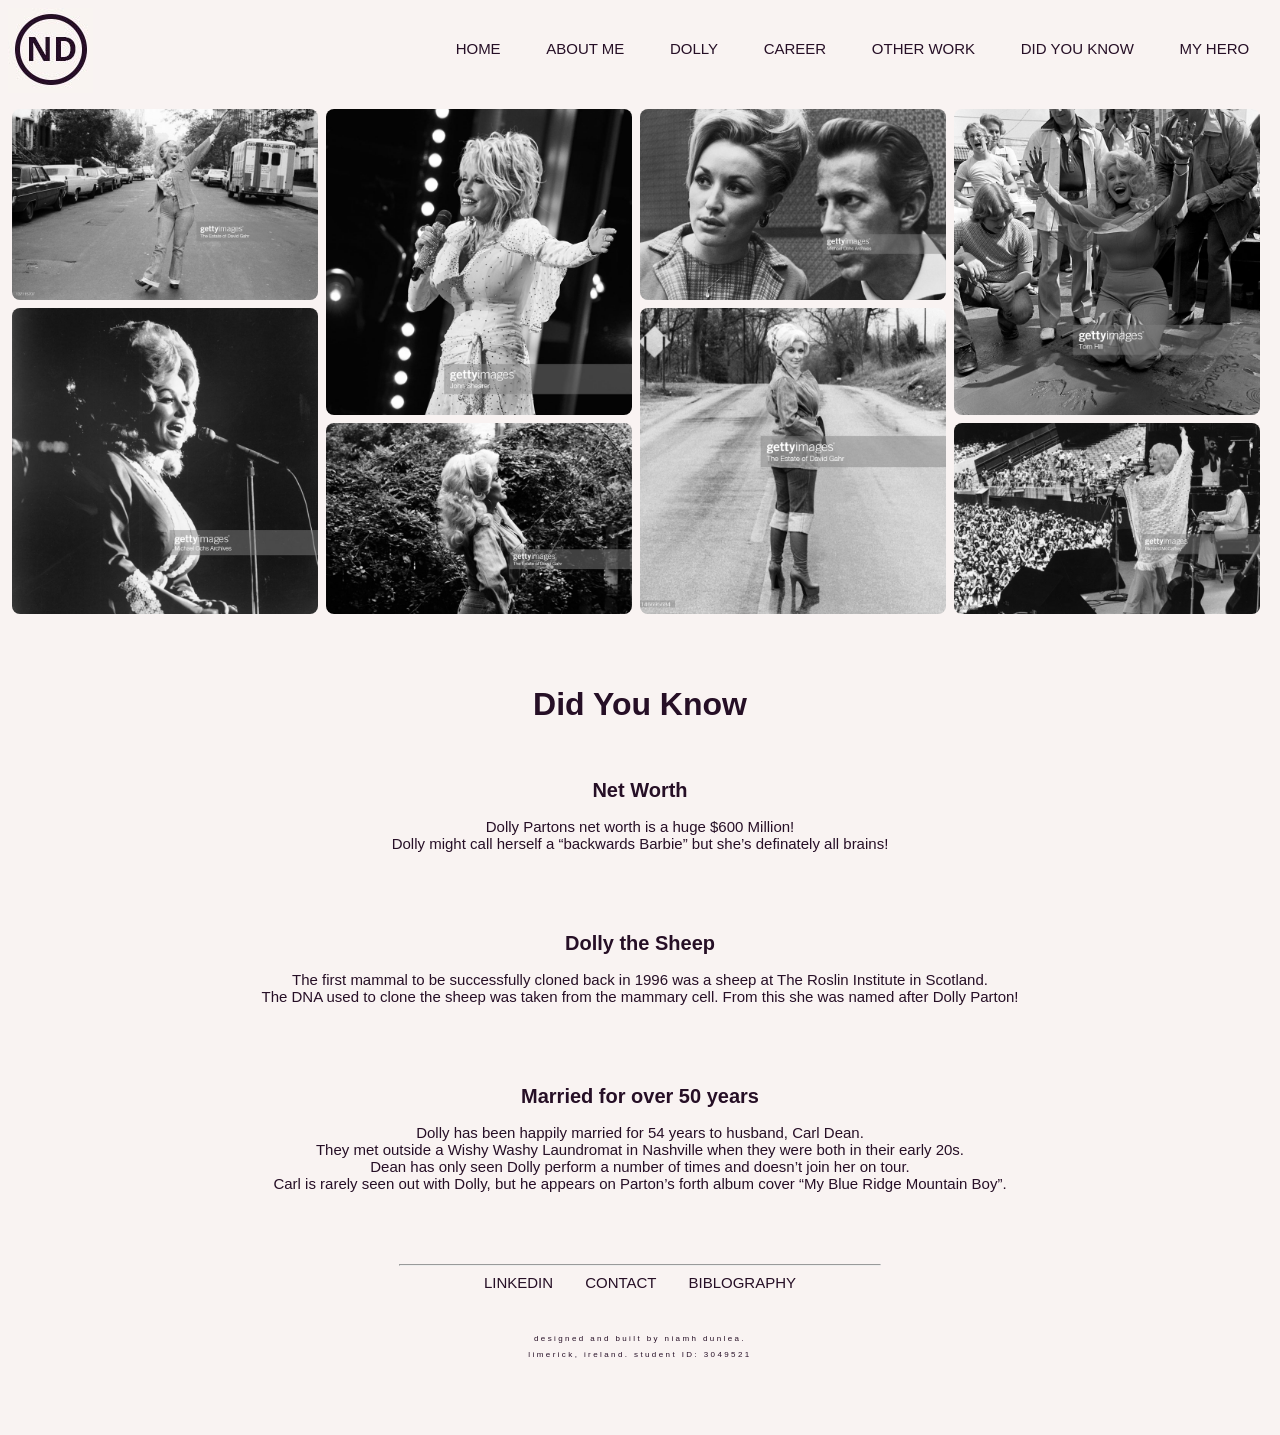
<file: DollyPartonDidYouKnow.html>
<!DOCTYPE html>
<html lang="en">

<head>
	<meta charset="utf-8" />
	<title> Did You Know | Niamh Dunlea </title>
	<meta name="viewport" content="initial-scale=1.0, width=device-width" />
	<link rel="stylesheet" href="DollyParton.css" /> <!-- linking my CSS file used for styling -->
</head>

<body>
	<!-- This is my navigation which will be the same for all pages -->

	<div class="nav-container">
		<div class="nav-item1"> <img id="Logo" src="Images/Logo.jpg" alt="Logo" /> </div>
		<div class="nav-item2"> <a href="index.html"> Home </a> </div>
		<div class="nav-item3"> <a href="DollyPartonAboutMe.html"> About Me </a> </div>
		<div class="nav-item4"> <a href="DollyPartonDolly.html"> Dolly </a> </div>
		<div class="nav-item5"> <a href="DollyPartonCareer.html"> Career </a> </div>
		<div class="nav-item6"> <a href="DollyPartonOtherWork.html"> Other Work </a> </div>
		<div class="nav-item7"> <a href="DollyPartonDidYouKnow.html"> Did You Know </a> </div>
		<div class="nav-item8"> <a href="DollyPartonMyHero.html"> My Hero </a> </div>

	</div>

	<div class="container"> <!-- construction of my Gallery using a container to house
		4 columns of photos -->
		<div class="column">
			<img src="Images/1.jpg" alt="Dolly in street">
			<img src="Images/2.jpg" alt="Dolly singing on stage">
		</div>

		<div class="column">
			<img src="Images/3.jpg" alt="Dolly at awards">
			<img src="Images/4.jpg" alt="Side profile of Dolly">
		</div>

		<div class="column">
			<img src="Images/6.jpg" alt="Dolly with Wagnor">
			<img src="Images/5.jpg" alt="Dolly looking back">
		</div>

		<div class="column">
			<img src="Images/7.jpg" alt="Dolly hand print">
			<img src="Images/8.jpg" alt="Dolly singing to crowd">
		</div>

	</div>



	<div class="didyouknow">
		<div class="didyouknow-item">
			<h1> Did You Know </h1>
			<h2> Net Worth </h2>
			<p> Dolly Partons net worth is a huge $600 Million!
				<br /> Dolly might call herself a “backwards Barbie” but she’s definately all brains!

			<h2> Dolly the Sheep </h2>
			<p>The first mammal to be successfully cloned back in 1996 was a sheep at The Roslin Institute in Scotland.
				<br /> The DNA used to clone the sheep was taken from the mammary cell.
				From this she was named after Dolly Parton!
			</p>

			<h2> Married for over 50 years </h2>
			<p> Dolly has been happily married for 54 years to husband, Carl Dean.
				<br /> They met outside a Wishy Washy Laundromat in Nashville when they were both in their early 20s.
				<br /> Dean has only seen Dolly perform a number of times and doesn’t join her on tour.
				<br /> Carl is rarely seen out with Dolly, but he appears on Parton’s forth album cover
				“My Blue Ridge Mountain Boy”.

		</div>
	</div>
	<!-- This is my footer which will be the same for all pages -->
	<hr>

	<footer>
		<div class="Footer">
			<div class="footer-item"> <a href="https://www.linkedin.com/in/niamhmariedunlea/">linkedIn </a> </div> <!-- opens in new tab -->
			<div class="footer-item"> <a href="mailto:niamhdunlea@yahoo.com"> contact </a> </div>
			<div class="footer-item"> <a href="DollyPartonBiblography.html"> biblography </a> </div>

		</div>
	</footer>
	<p id="footerp"> designed and built by niamh dunlea.
		<br /> limerick, ireland. student ID: 3049521
	</p>



</body>

</html>
</file>
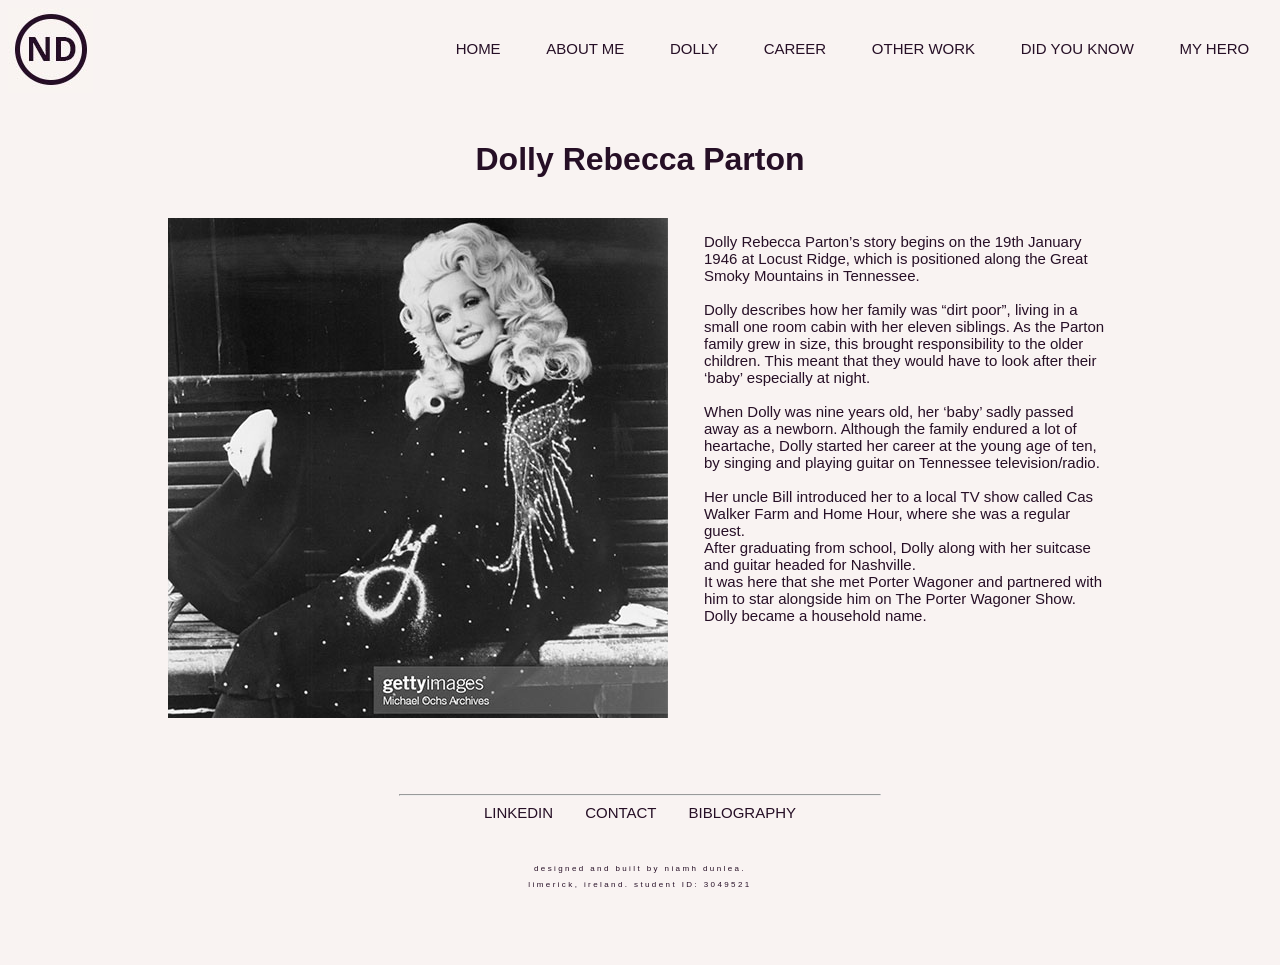
<file: DollyPartonDolly.html>
<!DOCTYPE html>
<html lang="en">

<head>
	<meta charset="utf-8" />
	<title> Dolly | Niamh Dunlea </title>
	<meta name="viewport" content="initial-scale=1.0, width=device-width" />
	<link rel="stylesheet" href="DollyParton.css" /> <!-- linking my CSS file used for styling -->
</head>

<body>
	<header>
	<!-- This is my navigation which will be the same for all pages -->
		<div class="nav-container">
			<div class="nav-item1"> <img id="Logo" src="Images/Logo.jpg" alt="Logo" /> </div>
			<div class="nav-item2"> <a href="index.html"> Home </a> </div>
			<div class="nav-item3"> <a href="DollyPartonAboutMe.html"> About Me </a> </div>
			<div class="nav-item4"> <a href="DollyPartonDolly.html"> Dolly </a> </div>
			<div class="nav-item5"> <a href="DollyPartonCareer.html"> Career </a> </div>
			<div class="nav-item6"> <a href="DollyPartonOtherWork.html"> Other Work </a> </div>
			<div class="nav-item7"> <a href="DollyPartonDidYouKnow.html"> Did You Know </a> </div>
			<div class="nav-item8"> <a href="DollyPartonMyHero.html"> My Hero </a> </div>


		</div>

	</header>



	<section>
		<h1> Dolly Rebecca Parton </h1>
		<div class="dolly-container">
			<div class="dolly-item">
				<img src="Images/Dolly1.jpg" alt="Logo">
			</div>

			<div class="dolly-item">
				<p> Dolly Rebecca Parton’s story begins on the 19th January 1946 at Locust Ridge,
					which is positioned along the Great Smoky Mountains in Tennessee.
					<br />
					<br />
					Dolly describes how her family was “dirt poor”, living in a small one room cabin with her eleven siblings.
					As the Parton family grew in size, this brought responsibility to the older children.
					This meant that they would have to look after their ‘baby’ especially at night.
					<br />
					<br />
					When Dolly was nine years old, her ‘baby’ sadly passed away as a newborn.
					Although the family endured a lot of heartache, Dolly started her career at the young age of ten,
					by singing and playing guitar on Tennessee television/radio.
					<br />
					<br />
					Her uncle Bill introduced her to a local TV show called Cas Walker Farm and Home Hour, where she was a regular guest.

					<br /> After graduating from school, Dolly along with her suitcase and guitar headed for Nashville.

					<br /> It was here that she met Porter Wagoner and partnered with him to star alongside him on The Porter Wagoner Show.

					<br /> Dolly became a household name.

				</p>
			</div>
		</div>

	</section>
	<!-- This is my footer which will be the same for all pages -->
	<hr>

	<footer>
		<div class="Footer">
			<div class="footer-item"> <a href="https://www.linkedin.com/in/niamhmariedunlea/">linkedIn </a> </div> <!-- opens in new tab -->
			<div class="footer-item"> <a href="mailto:niamhdunlea@yahoo.com"> contact </a> </div>
			<div class="footer-item"> <a href="DollyPartonBiblography.html"> biblography </a> </div>

	</footer>
	<p id="footerp"> designed and built by niamh dunlea.
		<br /> limerick, ireland. student ID: 3049521
	</p>



</body>

</html>
</file>
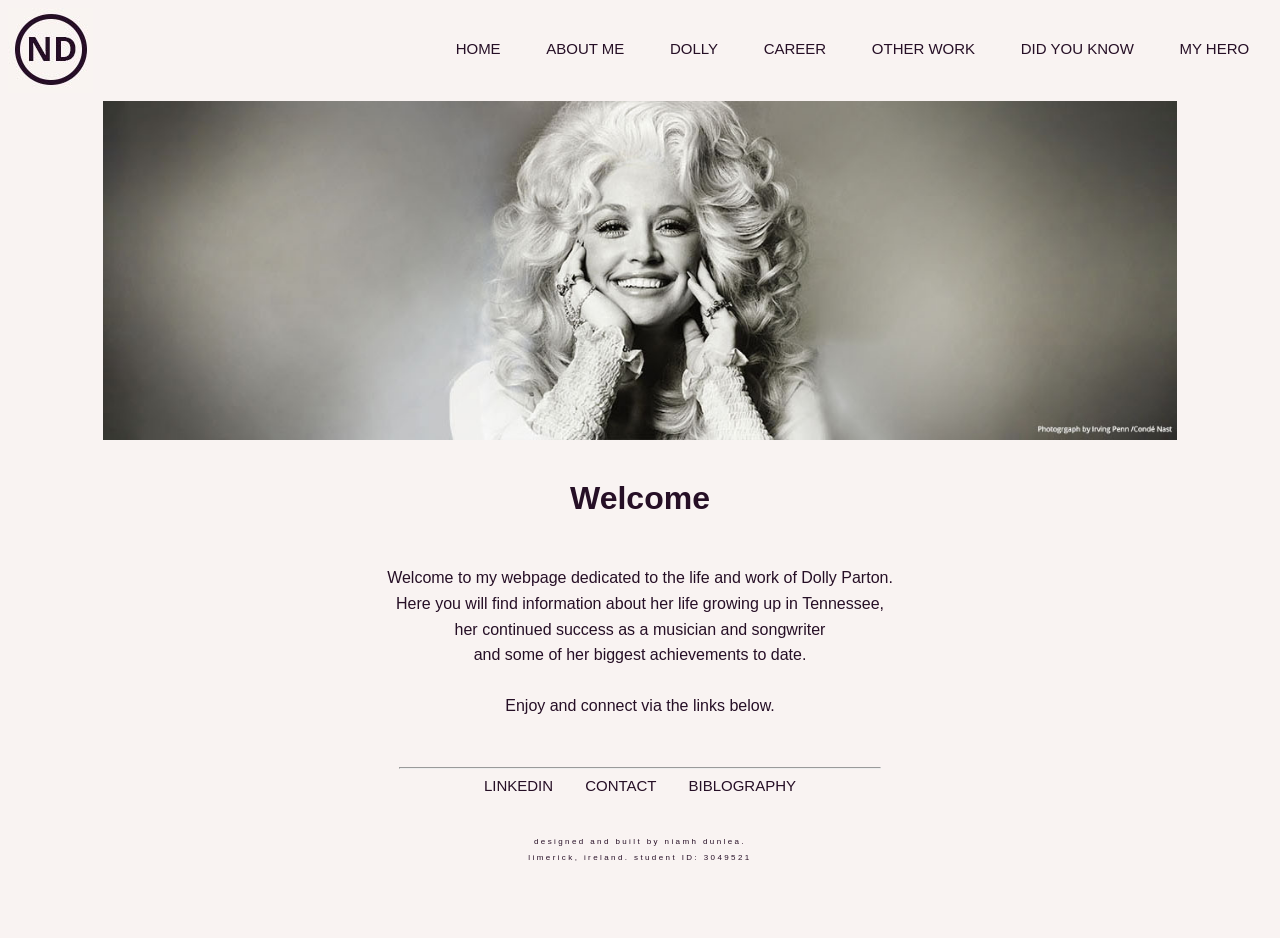
<file: DollyPartonHomepage.html>
<!DOCTYPE html>
<html lang="en">

<head>
	<meta charset="utf-8" />
	<title> Home | Niamh Dunlea </title>
	<meta name="viewport" content="initial-scale=1.0, width=device-width" />
	<link rel="stylesheet" href="DollyParton.css" /> <!-- linking my CSS file used for styling -->
</head>

<body>
	<!-- This is my navigation which will be the same for all pages -->

	<div class="nav-container">
		<div class="nav-item1"> <img id="Logo" src="Images/Logo.jpg" alt="Logo" /> </div>
		<div class="nav-item2"> <a href="DollyPartonHomepage.html"> Home </a> </div>
		<div class="nav-item3"> <a href="DollyPartonAboutMe.html"> About Me </a> </div>
		<div class="nav-item4"> <a href="DollyPartonDolly.html"> Dolly </a> </div>
		<div class="nav-item5"> <a href="DollyPartonCareer.html"> Career </a> </div>
		<div class="nav-item6"> <a href="DollyPartonOtherWork.html"> Other Work </a> </div>
		<div class="nav-item7"> <a href="DollyPartonDidYouKnow.html"> Did You Know </a> </div>
		<div class="nav-item8"> <a href="DollyPartonMyHero.html"> My Hero </a> </div>

	</div>

	<img class="Banner" src="Images/DollyBanner.jpg" alt="DollyPartonB&WImage" />


	<div class="welcome">
		<div class="welcome-item">
			<h1> Welcome </h1>
			<p> Welcome to my webpage dedicated to the life and work of Dolly Parton.
				<br />
				Here you will find information about her life growing up in Tennessee,
				<br />
				her continued success as a musician and songwriter
				<br /> and some of her biggest achievements to date.
				<br />
				<br /> Enjoy and connect via the links below.
			</p>
		</div>


	</div>

	<!-- This is my footer which will be the same for all pages -->
	<hr>

	<footer>
		<div class="Footer"> <!-- This is my footer which will be the same for all pages -->
			<div class="footer-item"> <a href="https://www.linkedin.com/in/niamhmariedunlea/">linkedIn </a> </div> <!-- opens in new tab -->
			<div class="footer-item"> <a href="mailto:niamhdunlea@yahoo.com"> contact </a> </div>
			<div class="footer-item"> <a href="DollyPartonBiblography.html"> biblography </a> </div>
		</div>



	</footer>

	<p id="footerp"> designed and built by niamh dunlea.
		<br /> limerick, ireland. student ID: 3049521
	</p>



</body>

</html>
</file>
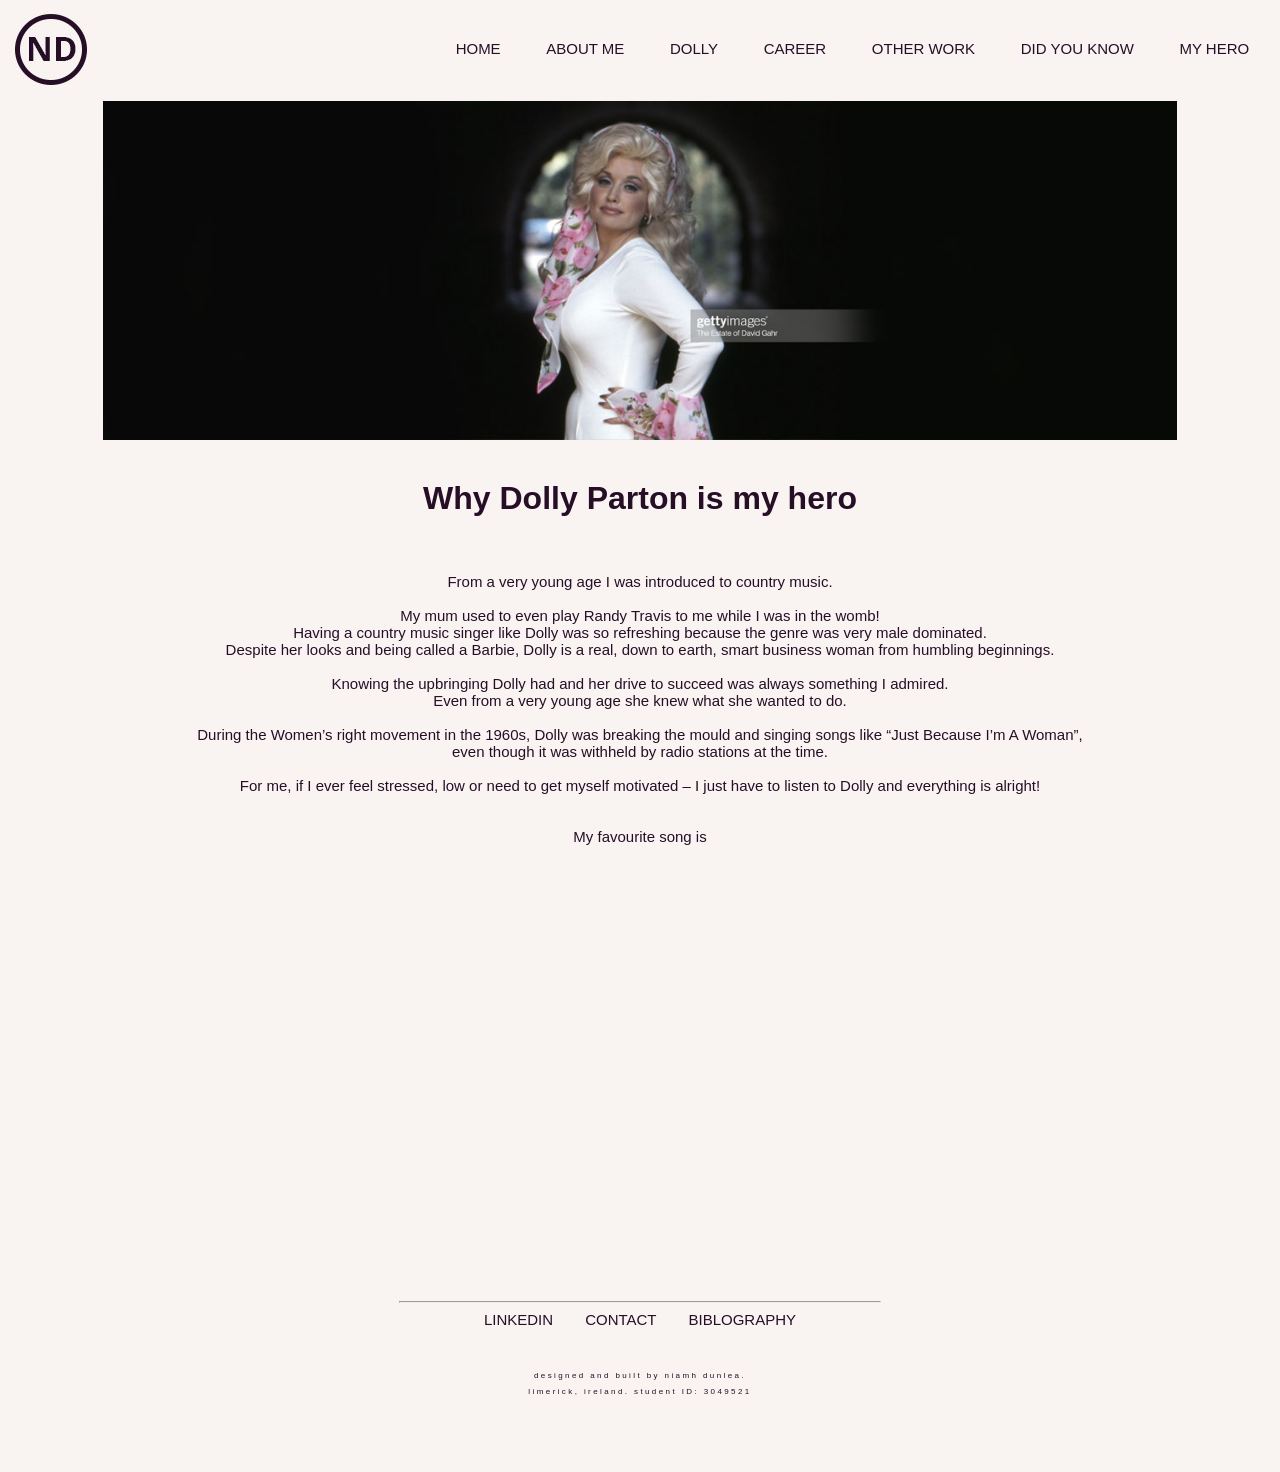
<file: DollyPartonMyHero.html>
<!DOCTYPE html>
<html lang="en">

<head>
	<meta charset="utf-8" />
	<title> My Hero | Niamh Dunlea </title>
	<meta name="viewport" content="initial-scale=1.0, width=device-width" />
	<link rel="stylesheet" href="DollyParton.css" /> <!-- linking my CSS file used for styling -->
</head>

<body>

 	<!-- This is my navigation which will be the same for all pages -->
	<div class="nav-container">
		<div class="nav-item1"> <img id="Logo" src="Images/Logo.jpg" alt="Logo" /> </div>
		<div class="nav-item2"> <a href="index.html"> Home </a> </div>
		<div class="nav-item3"> <a href="DollyPartonAboutMe.html"> About Me </a> </div>
		<div class="nav-item4"> <a href="DollyPartonDolly.html"> Dolly </a> </div>
		<div class="nav-item5"> <a href="DollyPartonCareer.html"> Career </a> </div>
		<div class="nav-item6"> <a href="DollyPartonOtherWork.html"> Other Work </a> </div>
		<div class="nav-item7"> <a href="DollyPartonDidYouKnow.html"> Did You Know </a> </div>
		<div class="nav-item8"> <a href="#DollyPartonMyHero.html"> My Hero </a> </div>

	</div>

	<img class="Banner" src="Images/HeroBanner.jpg" alt="DollyInTunnelImage" />


	<div class="hero">
		<div class="hero-item">
			<h1> Why Dolly Parton is my hero </h1>
			<p> From a very young age I was introduced to country music.
				<br />
				<br /> My mum used to even play Randy Travis to me while I was in the womb!
				<br /> Having a country music singer like Dolly was so refreshing because the genre was very male dominated.
				<br />Despite her looks and being called a Barbie, Dolly is a real, down to earth, smart business woman from humbling beginnings.

				<br />
				<br /> Knowing the upbringing Dolly had and her drive to succeed was always something I admired.
				<br />Even from a very young age she knew what she wanted to do.

				<br />
				<br /> During the Women’s right movement in the 1960s, Dolly was breaking the mould and
				singing songs like “Just Because I’m A Woman”, <br /> even though it was withheld by radio stations at the time.

				<br />
				<br /> For me, if I ever feel stressed, low or need to get myself motivated – I just have to listen to Dolly and everything is alright!

				<br />
				<br />
				<br />
				My favourite song is
			</p>
			<iframe src="https://open.spotify.com/embed/track/343maiZvmnpCQEZC2nw66F" width="300" height="380" frameborder="0" allowtransparency="true" allow="encrypted-media"></iframe>

		</div>
	</div>
		<!-- This is my footer which will be the same for all pages -->
	<hr>

	<footer>
		<div class="Footer">
			<div class="footer-item"> <a href="https://www.linkedin.com/in/niamhmariedunlea/">linkedIn </a> </div> <!-- opens in new tab -->
			<div class="footer-item"> <a href="mailto:niamhdunlea@yahoo.com"> contact </a> </div>
			<div class="footer-item"> <a href="DollyPartonBiblography.html"> biblography </a> </div>
		</div>

	</footer>
	<p id="footerp"> designed and built by niamh dunlea.
		<br /> limerick, ireland. student ID: 3049521
	</p>



</body>

</html>
</file>
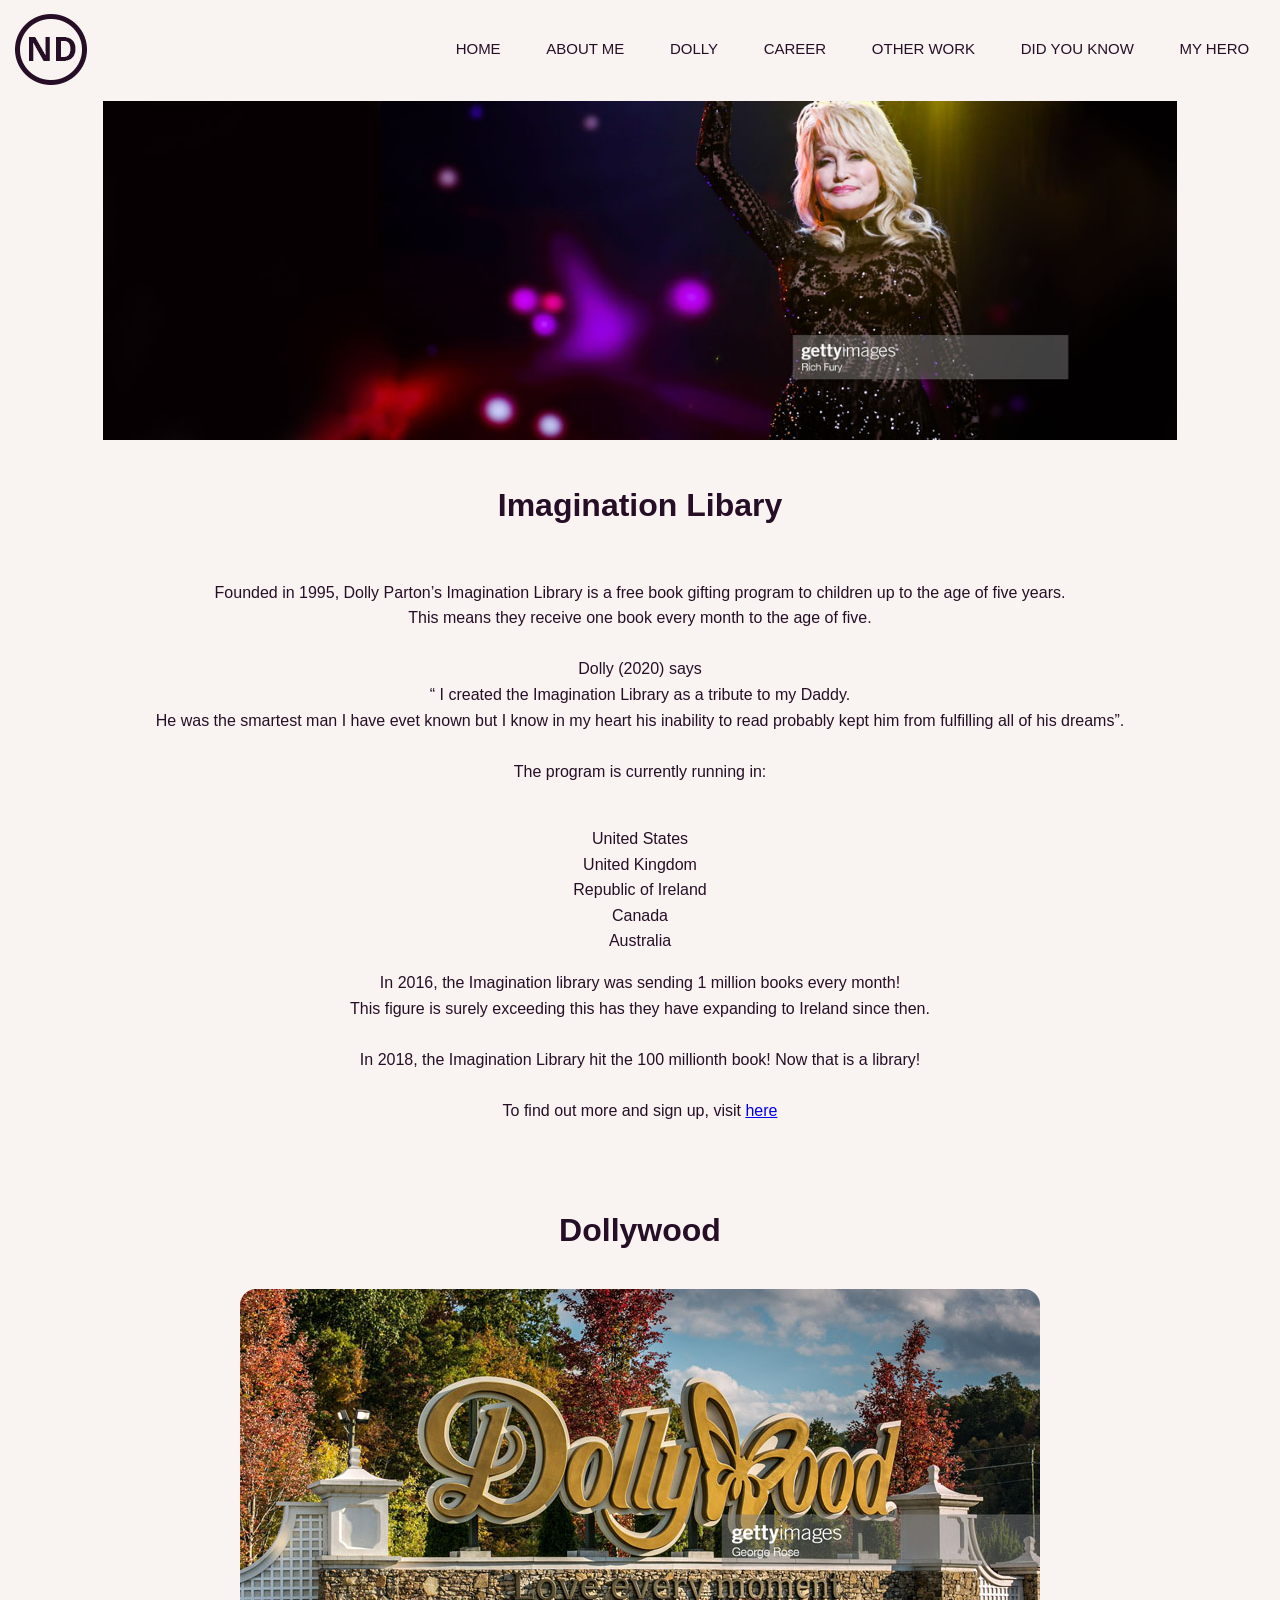
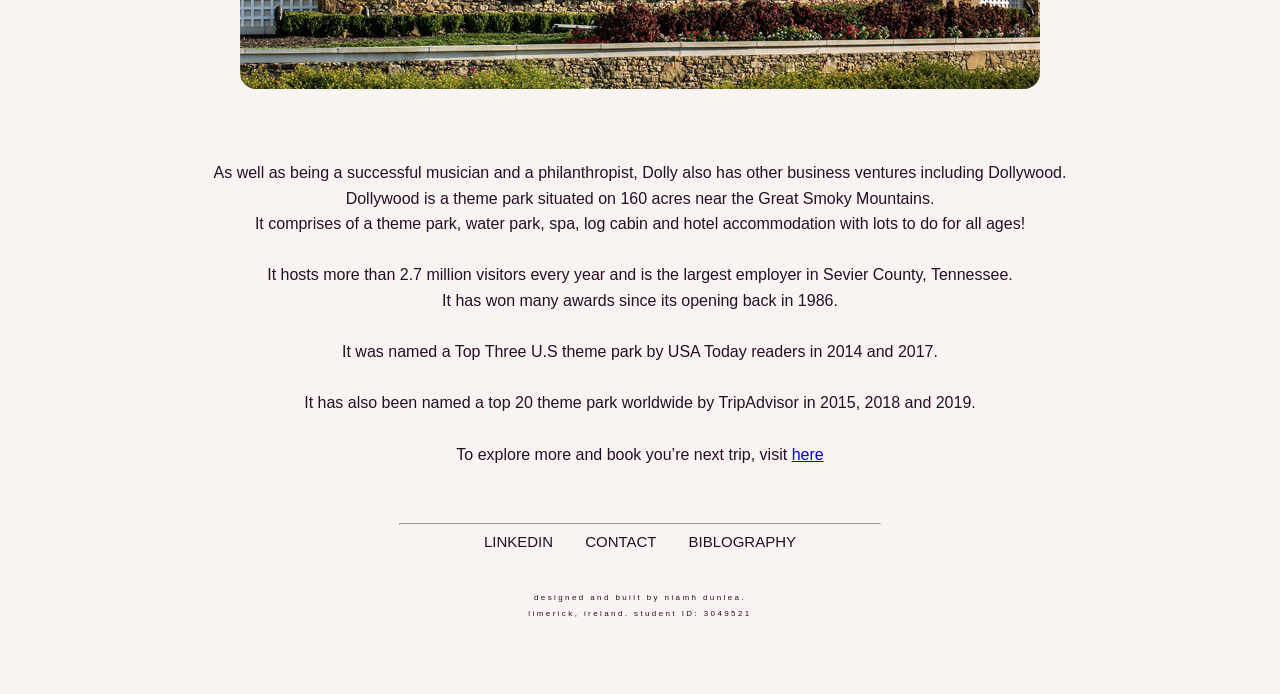
<file: DollyPartonOtherWork.html>
<!DOCTYPE html>
<html lang="en">

<head>
	<meta charset="utf-8" />
	<title> Other Work | Niamh Dunlea </title>
	<meta name="viewport" content="initial-scale=1.0, width=device-width" />
	<link rel="stylesheet" href="DollyParton.css" /> <!-- linking my CSS file used for styling -->
</head>

<body>

	<!-- This is my navigation which will be the same for all pages -->
	<div class="nav-container">
		<div class="nav-item1"> <img id="Logo" src="Images/Logo.jpg" alt="Logo" /> </div>
		<div class="nav-item2"> <a href="index.html"> Home </a> </div>
		<div class="nav-item3"> <a href="DollyPartonAboutMe.html"> About Me </a> </div>
		<div class="nav-item4"> <a href="DollyPartonDolly.html"> Dolly </a> </div>
		<div class="nav-item5"> <a href="DollyPartonCareer.html"> Career </a> </div>
		<div class="nav-item6"> <a href="DollyPartonOtherWork.html"> Other Work </a> </div>
		<div class="nav-item7"> <a href="DollyPartonDidYouKnow.html"> Did You Know </a> </div>
		<div class="nav-item8"> <a href="DollyPartonMyHero.html"> My Hero </a> </div>

	</div>

	<section>

		<img class="Banner" src="Images/OtherWork.jpg" alt="DollyReceivingAwardImage" />


		<div class="imagination">
			<div class="imagination-item">
				<h1> Imagination Libary </h1>

				<p> Founded in 1995, Dolly Parton’s Imagination Library is a free book gifting program to children up to the age of five years.
					<br />This means they receive one book every month to the age of five.
					<br />
					<br /> Dolly (2020) says

					<br /> “ I created the Imagination Library as a tribute to my Daddy.
					<br /> He was the smartest man I have evet known but I know in my heart his inability to read probably kept him from fulfilling all of his dreams”.

					<br />
					<br /> The program is currently running in:
				</p>
				<br /> United States
				<br /> United Kingdom
				<br /> Republic of Ireland
				<br /> Canada
				<br /> Australia


				<p>
					In 2016, the Imagination library was sending 1 million books every month!
					<br />This figure is surely exceeding this has they have expanding to Ireland since then.

					<br />
					<br /> In 2018, the Imagination Library hit the 100 millionth book! Now that is a library!

					<br />
					<br /> To find out more and sign up, visit <a href="https://imaginationlibrary.com/ie/"> here </a>



				</p>
			</div>
</div>

	</section>

	<section>
		<h1> Dollywood </h1>
		<div class="dollywood">
			<div class="dollywood-item"> <img src="Images/Dollywood1.jpg" alt="DollywoodSign" class="DollywoodBorder" />
				<p> As well as being a successful musician and a philanthropist, Dolly also has other business ventures including Dollywood.
					<br /> Dollywood is a theme park situated on 160 acres near the Great Smoky Mountains.
					<br /> It comprises of a theme park, water park, spa, log cabin and hotel accommodation with lots to do for all ages!
					<br />
					<br />It hosts more than 2.7 million visitors every year and is the largest employer in Sevier County, Tennessee.

					<br /> It has won many awards since its opening back in 1986.
					<br />
					<br /> It was named a Top Three U.S theme park by USA Today readers in 2014 and 2017.
					<br />
					<br />It has also been named a top 20 theme park worldwide by TripAdvisor in 2015, 2018 and 2019.

					<br />
					<br />To explore more and book you’re next trip, visit <a href="https://www.dollywood.com/"> here </a>



				</p>
			</div>
</div>

	</section>

		<!-- This is my footer which will be the same for all pages -->
	<hr>

	<footer>
		<div class="Footer">
			<div class="footer-item"> <a href="https://www.linkedin.com/in/niamhmariedunlea/">linkedIn </a> </div> <!-- opens in new tab -->
			<div class="footer-item"> <a href="mailto:niamhdunlea@yahoo.com"> contact </a> </div>
			<div class="footer-item"> <a href="DollyPartonBiblography.html"> biblography </a> </div>

</div>
	</footer>
	<p id="footerp"> designed and built by niamh dunlea.
		<br /> limerick, ireland. student ID: 3049521
	</p>


</body>

</html>
</file>
<file: DollyParton.css>
/* set the colour of the background of the page  */
body {
  background-color: #F9F3f2;
}

.Banner {
    display: block;
    width: 85%;
    max-width: 1400px;
    height: auto;
    margin: 0 auto;
}


/* Biblography classes -- Start  */
.websites{
  font-size: 1rem;
  font-family: "Avenir", sans-serif;
  text-align: left;
  line-height: 1.6;
  color: #260F26;
}

.Imagery{
  font-size: 1rem;
  font-family: "Avenir", sans-serif;
  text-align: left;
  line-height: 1.6;
  color: #260F26;
}

.References {
  font-size: 1rem;
  font-family: "Avenir", sans-serif;
  text-align: left;
  line-height: 1.6;
  color: #260F26;
}

/* Biblography classes -- End  */




/* Banner Image  */
#Banner {
  max-width: 100%;
  height: auto;
}

/* I am containing all my Navigation elements within the nav-container and then displaying them with flex  */
.nav-container {
  display: flex;
  flex-wrap: wrap;
  font-size: 15px;
  justify-content: center;
  padding: 0 0 0.5rem 0;
  overflow: hidden;
}

/* the first item is my logo which I want to take up 30%  */
.nav-item1 {
  flex: 30%;
  justify-content: flex-start;
  display: flex;
}

/* all the rest of the items will be automatically evenly spaced  */
.nav-item2, .nav-item3, .nav-item4, .nav-item5,
.nav-item6, .nav-item7, .nav-item8 {
  flex: auto;
  justify-content: center;
  display: flex;
  padding: 2rem 0 0 0;
  font-family: "Avenir", sans-serif;
  font-size: 15px;
  text-transform: uppercase;
}

/* link items within my navigation  */
.nav-container a {
  text-decoration: none;
  color: #260F26;
}

.nav-container a:hover {
  color: #CDB2AB;
}

/* logo in top left   */
.nav-item #Logo {
  display: flex;
  flex-wrap: wrap;
  padding: 0 0 2rem 0;
}

/* horizontal line used above the footer  */
hr {
  width: 30rem;
}

/* my h1 headings   */
h1 {
  padding: 2rem 0 2rem 0rem;
  font-size: 2rem;
  margin-block-start: 0.25em;
  margin-block-end: 0.25em;
  text-align: center;
  font-weight: bold;
  font-family: "Avenir", sans-serif;
  color: #260F26;
}

/* Keep used on:
DollyPartonHomepage
DollyPartonAboutMe
 */
.welcome-item p {
  font-size: 1rem;
  font-family: "Avenir", sans-serif;
  text-align: center;
  line-height: 1.6;
  color: #260F26;
  padding: 0 0 2rem 0;
}

/* --------Page - Dolly : Start------------*/
/* Dolly page is using a grid  */
.dolly-container {
  display: grid;
  grid-template-columns: 50% 50%;
  padding: 0 0 4rem 0;
}

/* Page Dolly - Image   */
.dolly-item img {
  padding: 0 0 0 10rem;
}

/* Page Dolly - paragraph  */
.dolly-item p {
  padding: 0 10rem 0 4rem;
  font-family: "Avenir", sans-serif;
  font-size: 15px;
  color: #260F26;
}

/* --------Page - Dolly : End------------*/

/* --------Page - Career : Start------------*/
/* Page Career - Container for three box images with
links to sections within webpage  */
.career-container {
  display: flex;
  justify-content: space-evenly;
}

/* Page Career - paragraph styling  */
#careerp {
  font-size: 1rem;
  font-family: "Avenir", sans-serif;
  text-align: center;
  line-height: 1.6;
  color: #260F26;
  padding: 2rem 0 2rem 0;
}

/* Page Career - first section Music
music-container is the layout of the image and spotify links  */
.music-container {
  display: grid;
  grid-template-columns: 50% 50%;
}

/* creating the rounded edges on images */
img.CareerNavImages {
  border-radius: 0.5rem;
}

img.MusicBorder, img.SongwritingBorder, img.ActingBorder, img.DollywoodBorder {
  border-radius: 1rem;
}

/* Page Career - first section Music   */
.music-item img {
  margin: 0 0 0 12rem;
}

.music-item {
  padding: 0 0 0 3rem;
}

.music-item p {
  padding: 0 0 0 4rem;
  margin: 0;
  font-family: "Avenir", sans-serif;
  font-size: 15px;
  color: #260F26;
}

/* Spotify player  */
iframe {
    padding: 0.5rem 0 0 3.5rem;
}

/* second section Songwriting
Image styling   */
.songwriting-container {
  display: grid;
  grid-template-columns: 50% 50%;
}

.songwriting-item img {
  margin: 0 0 0 12rem;
}

.songwriting-item {
  padding: 0 0 0 3rem;
}

.songwriting-item p {
  padding: 3rem 8rem 0 4rem;
  margin: 0;
  font-family: "Avenir", sans-serif;
  font-size: 15px;
  color: #260F26;
}

/* third section Acting
  */
.acting-container {
  display: grid;
  grid-template-columns: 50% 50%;
  padding: 0 0 4rem 0;
}

.acting-item img {
  margin: 0 0 0 12rem;
}

.acting-item {
  padding: 0 0 0 3rem;
}

.acting-item p {
  padding: 2rem 8rem 0 4rem;
  margin: 0;
  font-family: "Avenir", sans-serif;
  font-size: 15px;
  color: #260F26;
}

/* --------Page - Career : End------------*/

/* --------Page - Other Work : Start------------*/
.imagination-item {
  font-size: 1rem;
  font-family: "Avenir", sans-serif;
  text-align: center;
  line-height: 1.6;
  color: #260F26;
  padding: 0 8rem 2rem 8rem;
}

.dollywood-item {
  font-size: 1rem;
  font-family: "Avenir", sans-serif;
  text-align: center;
  line-height: 1.6;
  color: #260F26;
  padding: 0 8rem 2rem 8rem;
}

.dollywood-item img {
  max-width: 100%;
  height: auto;
  margin: 0 0 3rem 0;
}

/* --------Page - Other Work : End------------*/
/* --------Page - Did You Know  : Start------------*/

/* --------Gallery - Start ------------
<!-- container set to display flex -->*/
.container {
  display: flex;
  flex-wrap: wrap;
  padding: 0 0.25rem 1rem 0.25rem;
}

.column img {
  width: 100%;
  margin-top: 0.5rem;
  vertical-align: middle;
  border-radius: .5rem;
}

/* Create four equal columns that sits next to each other */
/*Each column is a flex item of 20% value */
.column {
  flex: 20%;
  padding: 0 0.5rem 1rem 0;
}

/* --------Gallery - End ------------*/

/* --------Did You Know - Start ------------*/
.didyouknow-item h2 {
  padding: 1rem 0 0 0;
  margin: 0;
  font-family: "Avenir", sans-serif;
  font-size: 20px;
  color: #260F26;
  text-align: center;
}

.didyouknow-item p {
  padding: 1rem 0rem 4rem 0rem;
  margin: 0;
  font-family: "Avenir", sans-serif;
  font-size: 15px;
  color: #260F26;
  text-align: center;
}

/* --------Did You Know - End ------------*/

/* --------My Hero - Start ------------*/
.hero-item h2 {
  padding: 1rem 0 0 0;
  margin: 0;
  font-family: "Avenir", sans-serif;
  font-size: 20px;
  color: #260F26;
  text-align: center;
}

.hero-item p {
  padding: 1rem 0rem 1rem 0rem;
  margin: 0;
  font-family: "Avenir", sans-serif;
  font-size: 15px;
  color: #260F26;
  text-align: center;
}


.hero-item iframe {
    display: block;
    margin: 0.25rem auto 3rem auto;
}

/* --------My Hero - End ------------*/

/* --------Footer - Start ------------*/
.Footer {
  flex-direction: row;
  display: flex;
  flex-wrap: wrap;
  justify-content: center;
}

.footer-item a {
  display: flex;
  justify-content: center;
  padding: 0 1rem 2rem 1rem;
  text-decoration: none;
  font-family: "Avenir", sans-serif;
  font-size: 15px;
  color: #260F26;
  text-transform: uppercase;
}

#footerp {
  text-align: center;
  font-family: "Avenir", sans-serif;
  font-size: 0.5rem;
  line-height: 2;
  letter-spacing: 0.15rem;
  padding: 0 0 4rem 0;
  color: #260F26;
}

/* --------Footer - End ------------*/

/* --------MEDIA QUERIES------------*/
@media screen and (max-width: 500px) {

  /* Navigation  */
  .nav-container {
    flex: 100%;
    display: flex;
    flex-direction: column;
    padding: 0 0 2rem 0;
  }

  /* Navigation  */
  .nav-item1, .nav-item2, .nav-item3, .nav-item4, .nav-item5,
  .nav-item6, .nav-item7, .nav-item8 {
    display: flex;
    justify-content: center;
  }

  /* Footer  */
  .footer-item {
    display: flex;
    flex-direction: column;
    justify-content: center;
  }

  /* Banner used on:
    Homepage, About   */
  #Banner {
    max-width: 100%;
    height: auto;
  }

  /* Used on Dolly  */
  .dolly-container {
    display: grid;
    grid-template-columns: 100%;
  }

  /* Used on Dolly  */
  .dolly-item img {
    max-width: 100%;
    height: auto;
    padding: 0 0 0 0;
  }

  /* Used on Dolly  */
  .dolly-item p {
    padding: 0rem 0rem 0 0rem;
    text-align: center;
    font-family: "Avenir", sans-serif;
    font-size: 15px;
    color: #260F26;
  }

  img.MusicBorder, img.SongwritingBorder, img.ActingBorder {
    border-radius: 1rem;
    margin: 0 0 0 2.75rem;
    padding: 0 0 0 0;
    max-width: 100%;
    height: auto;
  }

  /* Used on Career  */
  .music-container {
    display: grid;
    grid-template-columns: 100%;
  }

  .music-item, .songwriting-item, .acting-item, .dollywood-item {
    padding: 0 0 0 0;
  }

  /* Used on Career  */
  .music-item p {
    padding: 2rem 0rem 1rem 0rem;
    text-align: center;
    font-family: "Avenir", sans-serif;
    font-size: 15px;
    color: #260F26;
  }

  /* Used on Career - Spotify  */
  iframe {
    display: block;
    padding: 0 0 1rem 6rem;
  }

  /* Used on Career - Songwriting */
  .songwriting-container {
    display: grid;
    grid-template-columns: 100%;
  }

  /* Used on Career - Songwriting */
  .songwriting-item p {
    padding: 2rem 0rem 1rem 0rem;
    text-align: center;
    font-family: "Avenir";
    font-size: 15px;
    color: #260F26;
  }

  /* Used on Career - Acting */
  .acting-container {
    display: grid;
    grid-template-columns: 100%;
  }

  /* Used on Career - Acting */
  .acting-item p {
    padding: 2rem 0rem 1rem 0rem;
    text-align: center;
    font-family: "Avenir", sans-serif;
    font-size: 15px;
    color: #260F26;
  }

  /* Used on OtherWork - Imagination Library */
  .imagination-item {
    font-size: 1rem;
    font-family: "Avenir", sans-serif;
    text-align: center;
    line-height: 1.6;
    color: #260F26;
    padding: 0 4rem 2rem 4rem;
  }

  /* Used on MyHero - Spotify */
  .hero-item iframe {
    margin: 0.25rem 0 3rem 0rem;
  }
}

@media screen and (max-width: 768px) {

  /* Navigation  */
  .nav-container {
    flex: 100%;
    display: flex;
    flex-direction: column;
    padding: 0 0 2rem 0;
  }

  /* Navigation  */
  .nav-item1, .nav-item2, .nav-item3, .nav-item4, .nav-item5,
  .nav-item6, .nav-item7, .nav-item8 {
    display: flex;
    justify-content: center;
  }

  /* Footer  */
  .footer-item {
    display: flex;
    flex-direction: column;
    justify-content: center;
  }

  /* Banner used on:
        Homepage, About   */
  #Banner {
    max-width: 100%;
    height: auto;
  }

  /* Used on Dolly  */
  .dolly-container {
    display: grid;
    grid-template-columns: 100%;
  }

  /* Used on Dolly  */
  .dolly-item img {
    max-width: 100%;
    height: auto;
  }

  /* Used on Dolly  */
  .dolly-item p {
    padding: 0rem 0rem 0 0rem;
    text-align: center;
    font-family: "Avenir", sans-serif;
    font-size: 15px;
    color: #260F26;
  }

  /* Used on Career  */
  img {
    max-width: 100%;
    display: block;
  }

  /* Used on Career  */
  .music-container {
    display: grid;
    grid-template-columns: 100%;
  }

  /* Used on Career  */
  .music-item img {
    max-width: 100%;
    height: auto;
  }

  /* Used on Career  */
  .music-item p {
    padding: 2rem 0rem 1rem 0rem;
    text-align: center;
    font-family: "Avenir", sans-serif;
    font-size: 15px;
    color: #260F26;
  }

  /* Used on Career - Spotify  */
  iframe {
    display: block;
  }

  /* Used on Career - Songwriting */
  .songwriting-container {
    display: grid;
    grid-template-columns: 100%;
  }

  /* Used on Career - Songwriting  */
  .songwriting-item img {
    max-width: 100%;
    height: auto;
  }

  /* Used on Career - Songwriting */
  .songwriting-item p {
    padding: 2rem 0rem 1rem 0rem;
    text-align: center;
    font-family: "Avenir", sans-serif;
    font-size: 15px;
    color: #260F26;
  }

  /* Used on Career - Acting */
  .acting-container {
    display: grid;
    grid-template-columns: 100%;
  }

  /* Used on Career - Acting  */
  .acting-item img {
    max-width: 100%;
    height: auto;
  }

  /* Used on Career - Acting */
  .acting-item p {
    padding: 2rem 0rem 1rem 0rem;
    text-align: center;
    font-family: "Avenir", sans-serif;
    font-size: 15px;
    color: #260F26;
  }

  /* Used on OtherWork - Imagination Library */
  .imagination-item {
    font-size: 1rem;
    font-family: "Avenir", sans-serif;
    text-align: center;
    line-height: 1.6;
    color: #260F26;
    padding: 0 4rem 2rem 4rem;
  }

  .dollywood-item img {
    max-width: 100%;
    height: auto;
  }
}
</file>
